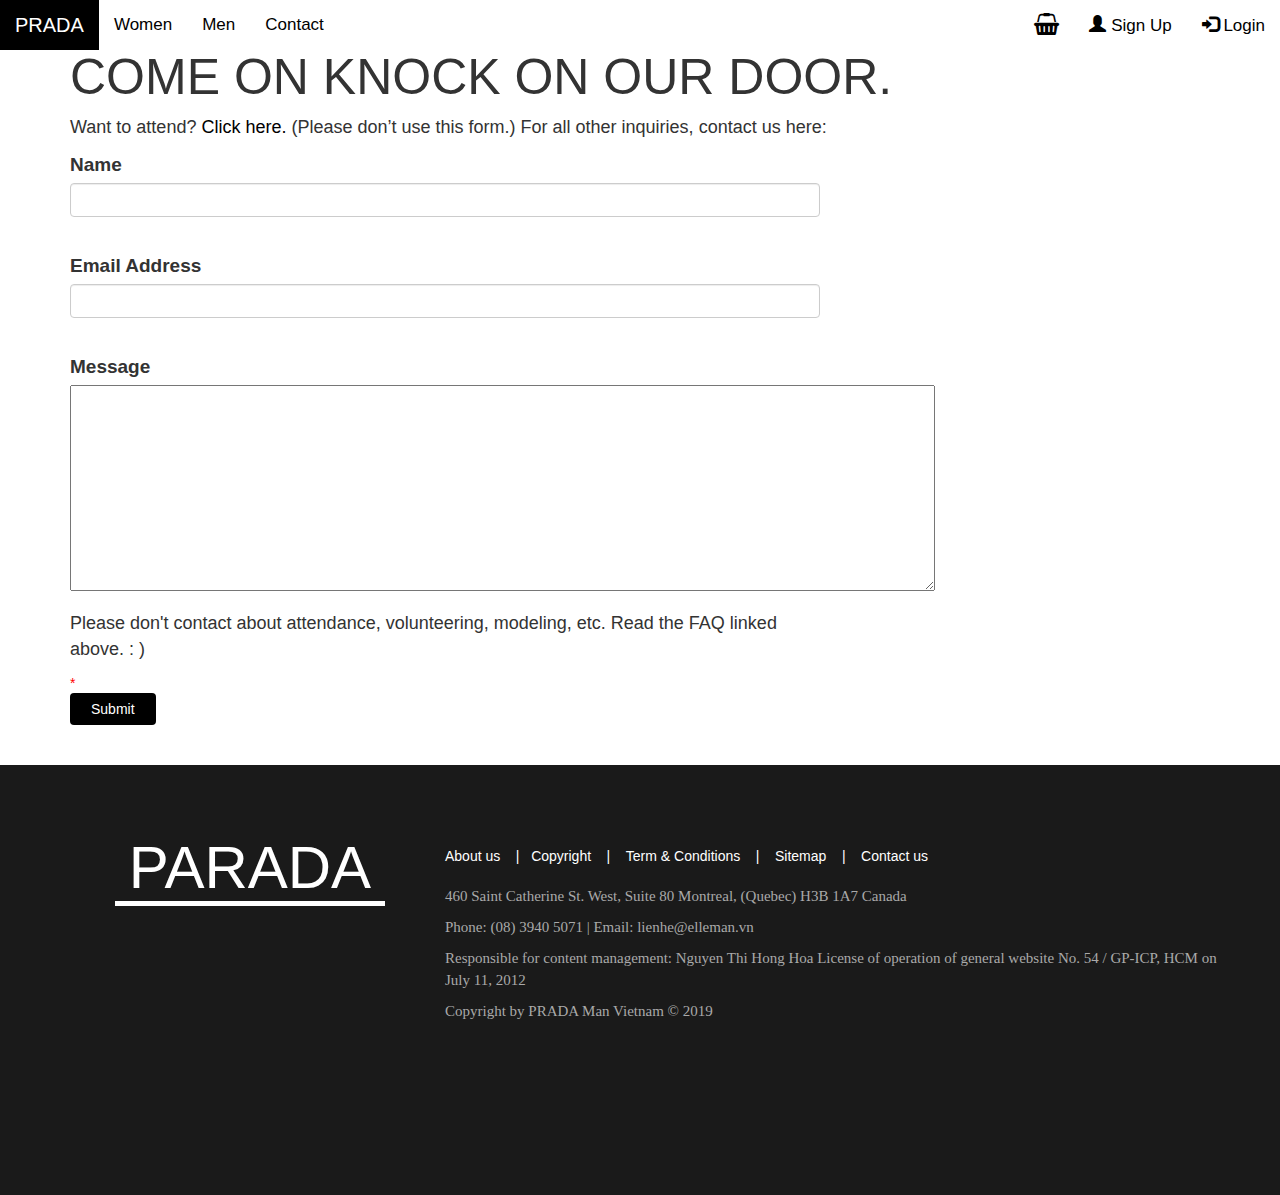
<file: HTML/contact.html>
﻿<!DOCTYPE html>
<html lang="en" xmlns="http://www.w3.org/1999/xhtml">
<head>
    <meta charset="utf-8" />
    <title>Contact</title>
    <meta name="viewport" content="width=device-width, initial-scale=1.0">
    <link rel='stylesheet' href='https://use.fontawesome.com/releases/v5.7.0/css/all.css' integrity='sha384-lZN37f5QGtY3VHgisS14W3ExzMWZxybE1SJSEsQp9S+oqd12jhcu+A56Ebc1zFSJ' crossorigin='anonymous'>
    <link rel="stylesheet" href="https://cdnjs.cloudflare.com/ajax/libs/font-awesome/4.7.0/css/font-awesome.min.css">
    <link rel="stylesheet" href="../CSS/bootstrap.css">
    <script src="../JS/jquery.min.js"></script>
    <script src="../JS/bootstrap.min.js"></script>
    <style>
          body{
            width: 100%;
            height: auto;
        }
        #mau{
            font-size: 17px;
            color:black;
        }
        #mau:hover{
            color: white;
            background-color: black;
        }
        #icon3{
            font-size: 22px;
            color: rgb(0, 0, 0);
            margin-top: 13px;
            margin-right: 15px;
        }
        #icon3:hover{
            color: red;
        }
        p{
            font-size: 18px;
        }
        a{
            color: black;
        }
        a:hover{
            color: black;
            text-decoration-color: black;
        }
        label{
            font-size: 19px;
        }
        footer{
            width: 100%;
            background-color: #1a1a1a;
            height: 430px;
            margin-top: 40px;
        }
        .ftrai{
            height: 200px;
            margin-top: 70px;
            text-align: center;
        }
        .ftrai h2{
            color: white;
            font-size: 60px;
            margin: 0 45px;
            border-bottom: 5px solid white;
    
            }
        .ftrai h2:hover{
        color: lightgray;
        }
        .fphai{
             margin-top: 80px;
        }
        #p1:hover{
             color: #737373;
        }
        #ab{
            font-family: Calibri;
            font-size: 15px;
            color:darkgray
        }
        #btn1{
            padding: 5px 20px;
            background-color: black;
            color: white;
        }
    </style>
    <script language="javascript">
        function KiemTraDN() {
            var tendangnhap = document.getElementById("txtTenDN").value;
            var regular = /^[a-zA-Z][a-zA-Z0-9]{5,11}$/;
            if (tendangnhap.length < 6) {
                document.getElementById("LoiDN").innerHTML = "Username 6 - 12 characters starting with the letter character";
            }
            if (regular.test(tendangnhap) == true) {
                document.getElementById("LoiDN").innerHTML = "";
                return true;
            }
            else {
                document.getElementById("LoiDN").innerHTML = "Invalid username";
                return false;
            }


        }
        function KTMK() {
            var mk = document.getElementById("txtpsw").value;
            var v = /^[a-zA-Z0-9]{8,20}$/;

            if (v.test(mk) == true) {
                document.getElementById("Loimk").innerHTML = "";
                return true;
            }
            else {
                document.getElementById("Loimk").innerHTML = "Enter 8 to 20 alphanumeric characters";
                return false;
            }
        }
        function KTMK1() {
            var mk = document.getElementById("txtpsw").value;
            var mk1 = document.getElementById("txtpsw2").value;
            if (mk == mk1) {
                document.getElementById("Loimk1").innerHTML = "";
                return true;
            }
            else {
                document.getElementById("Loimk1").innerHTML = "Incorrect";
                return false;
            }
        }
        function KTHoTen() {
            var mk = document.getElementById("txtHoTen").value;
            var re = /([A-Z][a-z])+(\s[A-Z][a-z]+)*/;
            if (re.test(mk)) {
                document.getElementById("Loiten").innerHTML = "";
                return true;
            }
            else {
                document.getElementById("Loiten").innerHTML = "Invalid name";
                return false;
            }
        }
        function KTSDT() {
            var sdt = document.getElementById("txtSDT").value;
            var reg = /[0-9]{9,15}/;
            if (reg.test(sdt)) {
                document.getElementById("Loisdt").innerHTML = "";
                return true;
            }
            else {
                document.getElementById("Loisdt").innerHTML = "Phone numbers 9 to 15 digits";
                return false;
            }
        }
        function KTNS() {
            var ns = new Date(document.getElementById("txtNgaySinh").value);
            var hientai = new Date();
            var d = hientai.getDate();
            var m = hientai.getMonth();
            var y = hientai.getFullYear();
            var ymd = y + "-" + (m + 1) + "-" + d;
            if (ns.length <= 0) {
                document.getElementById("Loins").innerHTML = "Please enter your date of birth!";
                return false;
            }
            if ((ns - hientai) >= 0) {
                document.getElementById("Loins").innerHTML = "The date of birth must be before the current date";
                return false
            }
            else {
                document.getElementById("Loins").innerHTML = "";
                return true;
            }


        }
        function KTDC() {
            var dc = document.getElementById("txtDiaChi").value;
            var reg = /^[a-zA-Z0-9]+((,|-)[a-zA-Z0-9])+$/;
            if (dc.length <= 0) {
                document.getElementById("Loidc").innerHTML = "Please enter your address!"
                return false;
            }
            else {
                if (reg.test(dc)) {
                    document.getElementById("Loidc").innerHTML = "";
                    return true;
                }
                else {
                    document.getElementById("Loidc").innerHTML = "Incorrect entry";
                    return false;

                }
            }
        }
        function DangKy() {
            if ((KTHoTen() == true) && (KiemTraDN() == true) && (KTMK() == true) && (KTMK1() == true) && (KTSDT() == true)&&(KTDC()==true)&&(KTNS()==true)) {
                alert("Success");
                $("#btnLogIn").show();
                return true;
            }
            else {
                alert("Invalid account information!");
                return false;
            }
        }
        function KTTenDN() {
            var ten = document.getElementById("txtUserName").value;
            var regular = /^[a-zA-Z0-9]+$/;
            if (regular.test(ten)) {
                document.getElementById("Loidn").innerHTML = "";
                return true;
            }
            else {
                document.getElementById("Loidn").innerHTML = "Invalid username";
                return false;
            }
        }
        function KTPW() {
            var mk = document.getElementById("txtPass").value;
            var v = /^[a-zA-Z0-9]{8,20}$/;
            if (v.test(mk)) {
                document.getElementById("Loidn").innerHTML = "";
                return true;
            }
            else {
                document.getElementById("Loidn").innerHTML = "Enter 8 to 20 alphanumeric characters";
                return false;
            }
        }
        function DangNhap() {
            if (KTTenDN() == true && KTPW() == true) {
                return true;
            }
            else {
                document.getElementById("Loidn").innerHTML = "Username or password is incorrect";
                return false;
            }
        }
        $(document).ready(function () {
            $("#btnLogIn").hide();



        });
    </script>
    </head>
    <body>
        <div class="modal fade" id="myModal" role="dialog">
            <div class="modal-dialog">

                <!-- Modal content-->
                <div class="modal-content">
                    <div class="modal-header">
                        <button type="button" class="close" data-dismiss="modal">&times;</button>
                        <h2 class="modal-title" style="color:#333;text-align:center;">Registration</h2>
                    </div>
                    <div class="modal-body">
                        <form class="form">
                            <div class="form-group">
                                <p>UserName</p>
                                <input type="text" id="txtTenDN" required class="form-control" onchange="KiemTraDN();" style="background:none;" /><span id="LoiDN" style="color:red">*</span>
                            </div>
                            <div class="form-group">
                                <p>Password</p>
                                <input type="password" id="txtpsw" required class="form-control" onchange="KTMK();" style="background:none;" /><span id="Loimk" style="color:red">*</span>
                            </div>
                            <div class="form-group">
                                <p>Repeat password</p>
                                <input type="password" id="txtpsw2" required class="form-control" onchange="KTMK1();" style="background:none;" /><span id="Loimk1" style="color:red">*</span>
                            </div>
                            <div class="form-group">
                                <p>FullName</p>
                                <input type="text" id="txtHoTen" required class="form-control" onchange="KTHoTen();" style="background:none;" /><span id="Loiten" style="color:red">*</span>
                            </div>
                            <div class="form-group">
                                <p>Birthdate</p>
                                <input type="date" id="txtNgaySinh" onblur="KTNS();" required class="form-control" style="background:none;" /><span id="Loins" style="color:red">*</span>
                            </div>
                            <div class="form-group">
                                <p>Sex</p>
                                <input type="radio" name="rad1" value="nam" checked="checked" />Male
                                <input type="radio" name="rad1" value="nu" />Female<br />
                            </div>
                            <div class="form-group">
                                <p>Phone number</p>
                                <input type="text" id="txtSDT" required class="form-control" style="background:none;" /><span id="Loisdt" style="color:red">*</span>
                            </div>
                            <div class="form-group">
                                <p>Address</p>
                                <input type="text" id="txtDiaChi" required class="form-control" onblur="KTDC();" style="background:none;" /><span id="Loidc" style="color:red">*</span>
                                <br /><br />
                                <button type="button" class="btn btn-info btn-lg" onclick="DangKy();">SignUp</button>
                                <button type="button" class="btn btn-info btn-lg" id="btnLogIn" data-toggle="modal" data-target="#LogIn">LogIn Now</button>
                            </div>


                        </form>
                    </div>
                    <div class="modal-footer">

                        <button type="button" class="btn btn-default" data-dismiss="modal">Close</button>
                    </div>
                </div>

            </div>
        </div>
        <div class="modal fade" id="LogIn" role="dialog">
            <div class="modal-dialog">
                <div class="modal-content">
                    <div class="modal-header">
                        <button type="button" class="close" data-dismiss="modal">&times;</button>
                        <h2 class="modal-title" style="color:#333;text-align:center;">Log In</h2>
                    </div>
                    <div class="modal-body">
                        <form class="form">
                            <div class="form-group">
                                <p>UserName</p>
                                <input type="text" id="txtUserName" required class="form-control" onblur="KTTenDN();" /><span></span>
                            </div>
                            <div class="form-group">
                                <p>Password</p>
                                <input type="password" id="txtPass" required class="form-control" onblur="KTPW();" /><span id="Loidn" style="color:red"></span>
                            </div><br />
                            <h3 style="text-align:center;"><a href="#">Forgot password?</a></h3>
                            <button type="button" class="btn btn-info btn-lg" onclick="DangNhap();" style="width:100%;">Sign In</button>
                        </form>
                    </div>
                </div>
            </div>
        </div>
            <div class="container-fluid">
                    <nav class="navbar navbar-fixed-top" style="background-color:white;">
                            <div class="container-fluid">
                              <div class="navbar-header">
                                <a class="navbar-brand" href="../index.html" id="mau" style="font-size: 20px;">PRADA</a>
                              </div>
                              <ul class="nav navbar-nav">
                                <li><a href="women.html" id="mau">Women</a></li>
                                <li><a href="men.html"id="mau">Men</a></li>
                                <li><a href="contact.html"id="mau">Contact</a></li>
                              </ul>
                              <ul class="nav navbar-nav navbar-right">
                                    <li><i class="fa fa-shopping-basket" id="icon3"></i></li>
                                  <li><a href="#" id="mau" data-toggle="modal" data-target="#myModal"><i class="glyphicon glyphicon-user"></i> Sign Up</a></li>
                                <li><a href="#" id="mau" data-toggle="modal" data-target="#LogIn" ><i class="glyphicon glyphicon-log-in"></i> Login</a></li>
                              </ul>
                            </div>
                    </nav>
            </div>
            <div class="container">
                <div class="row">
                    <div class="col-md-12" style="margin-top: 30px;">
                        <h1 style="font-size: 50px;">COME ON KNOCK ON OUR DOOR.</h1>
                        <p>Want to attend? <a href="#">Click here.</a> (Please don’t use this form.) For all other inquiries, contact us here:</p>
                    </div>
                </div>
                <div class="row">
                    <div class="col-md-8">
                        <form class="form-group">
                            <label for="name">Name</label>
                            <input type="text" name="t1" id="txtName" class="form-control" onchange="KiemTraName();"><span id="er1">&nbsp;</span>
                        </form>
                        <form class="form-group">
                                <label for="email">Email Address</label>
                                <input type="text" name="t2" id="txtEmail" class="form-control" onchange="KiemTraEmail();"><span id="er2">&nbsp;</span>
                        </form>
                        <label>Message</label>
                        <form class="form-group">
                            <textarea name="t3" id="txtMess" cols="104" rows="10"></textarea>
                        </form>
                        <p>Please don't contact about attendance, volunteering, modeling, etc. Read the FAQ linked above. : )</p>
                        <span style="color: red; padding-top: 0">*</span><br>
                        <button class="btn" id="btn1">Submit</button>
                    </div>
                </div>
            </div>
            <footer class="container-fluid">
                    <div class="container">
                            <div class="row">
                                    <div class="col-md-4 ftrai">
                                        <h2>PARADA</h2>
                                
                                    </div>
                                    <div class="col-md-8 fphai"></div>
                                    <li style="list-style-type: none; color: white;"><span id="p1">About us</span>&nbsp;&nbsp;&nbsp;&nbsp;&#124;&nbsp;&nbsp;&nbsp;<span id="p1">Copyright</span>&nbsp;&nbsp;&nbsp;&nbsp;&#124;&nbsp;&nbsp;&nbsp;&nbsp;<span id="p1">Term & Conditions</span>&nbsp;&nbsp;&nbsp;&nbsp;&#124;&nbsp;&nbsp;&nbsp;&nbsp;<span id="p1">Sitemap</span>&nbsp;&nbsp;&nbsp;&nbsp;&#124;&nbsp;&nbsp;&nbsp;&nbsp;<span id="p1">Contact us</span></li><br>
                                    <p id="ab">460 Saint Catherine St. West, Suite 80 Montreal, (Quebec) H3B 1A7 Canada</p>
                                    <p id="ab">Phone: (08) 3940 5071 | Email: lienhe@elleman.vn</p>
                                    <p id="ab">Responsible for content management: Nguyen Thi Hong Hoa License of operation of general website No. 54 / GP-ICP, HCM on July 11, 2012</p>
                                    <p id="ab"> Copyright by PRADA Man Vietnam © 2019</p>
                                </div>
                    </div>
                </footer>    
    </body>
</html>
</file>
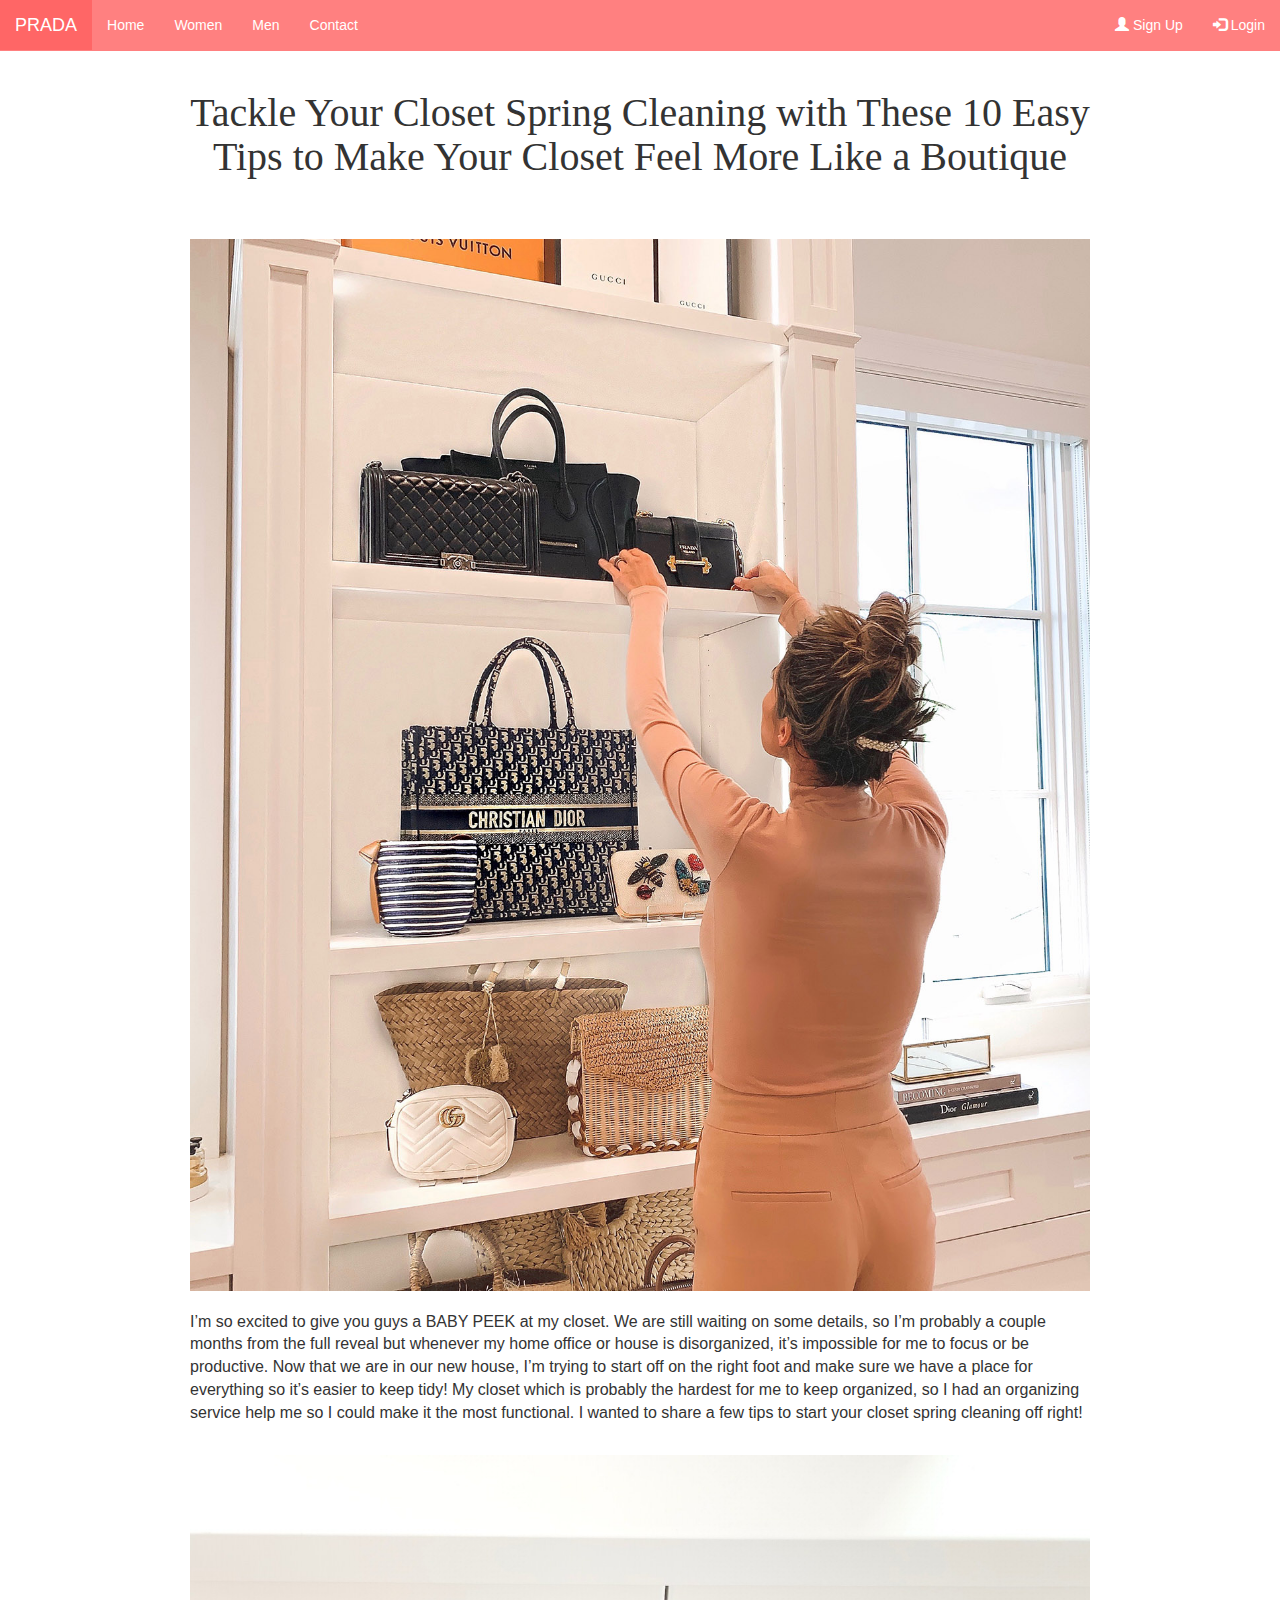
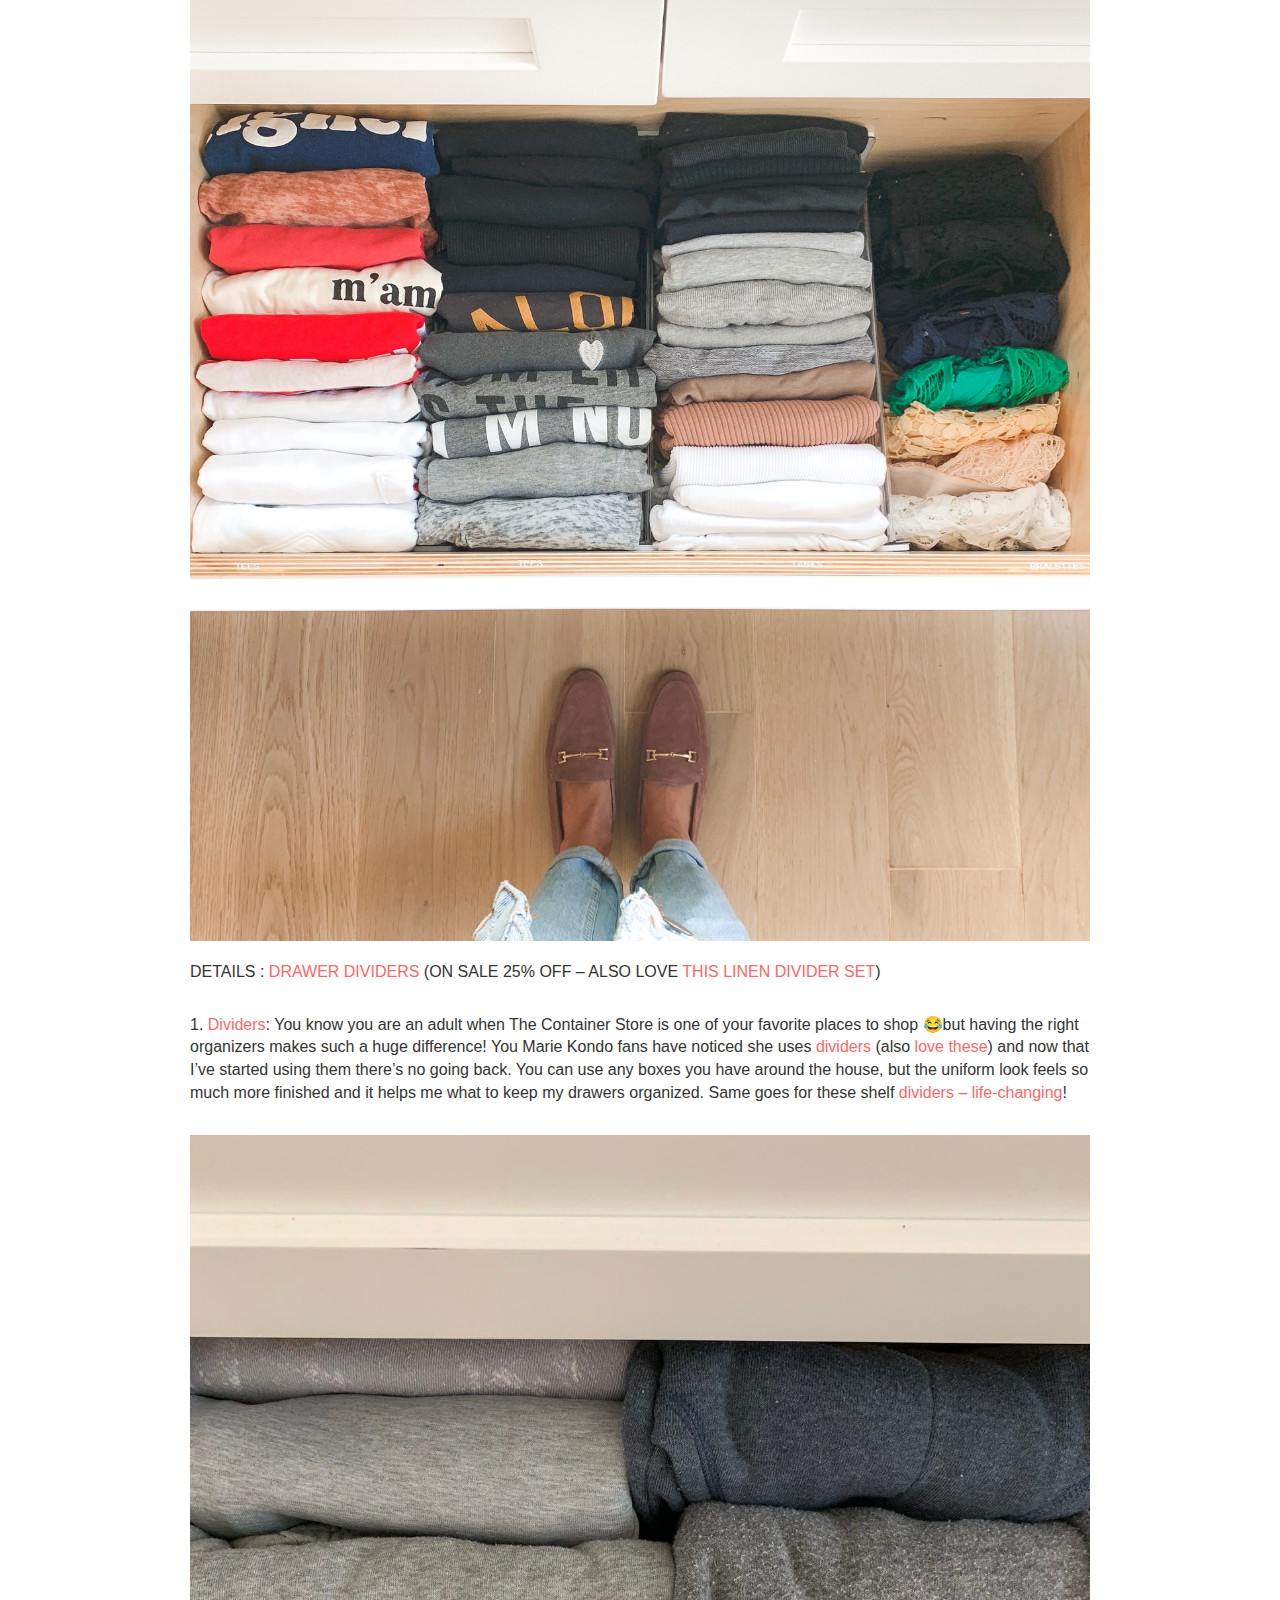
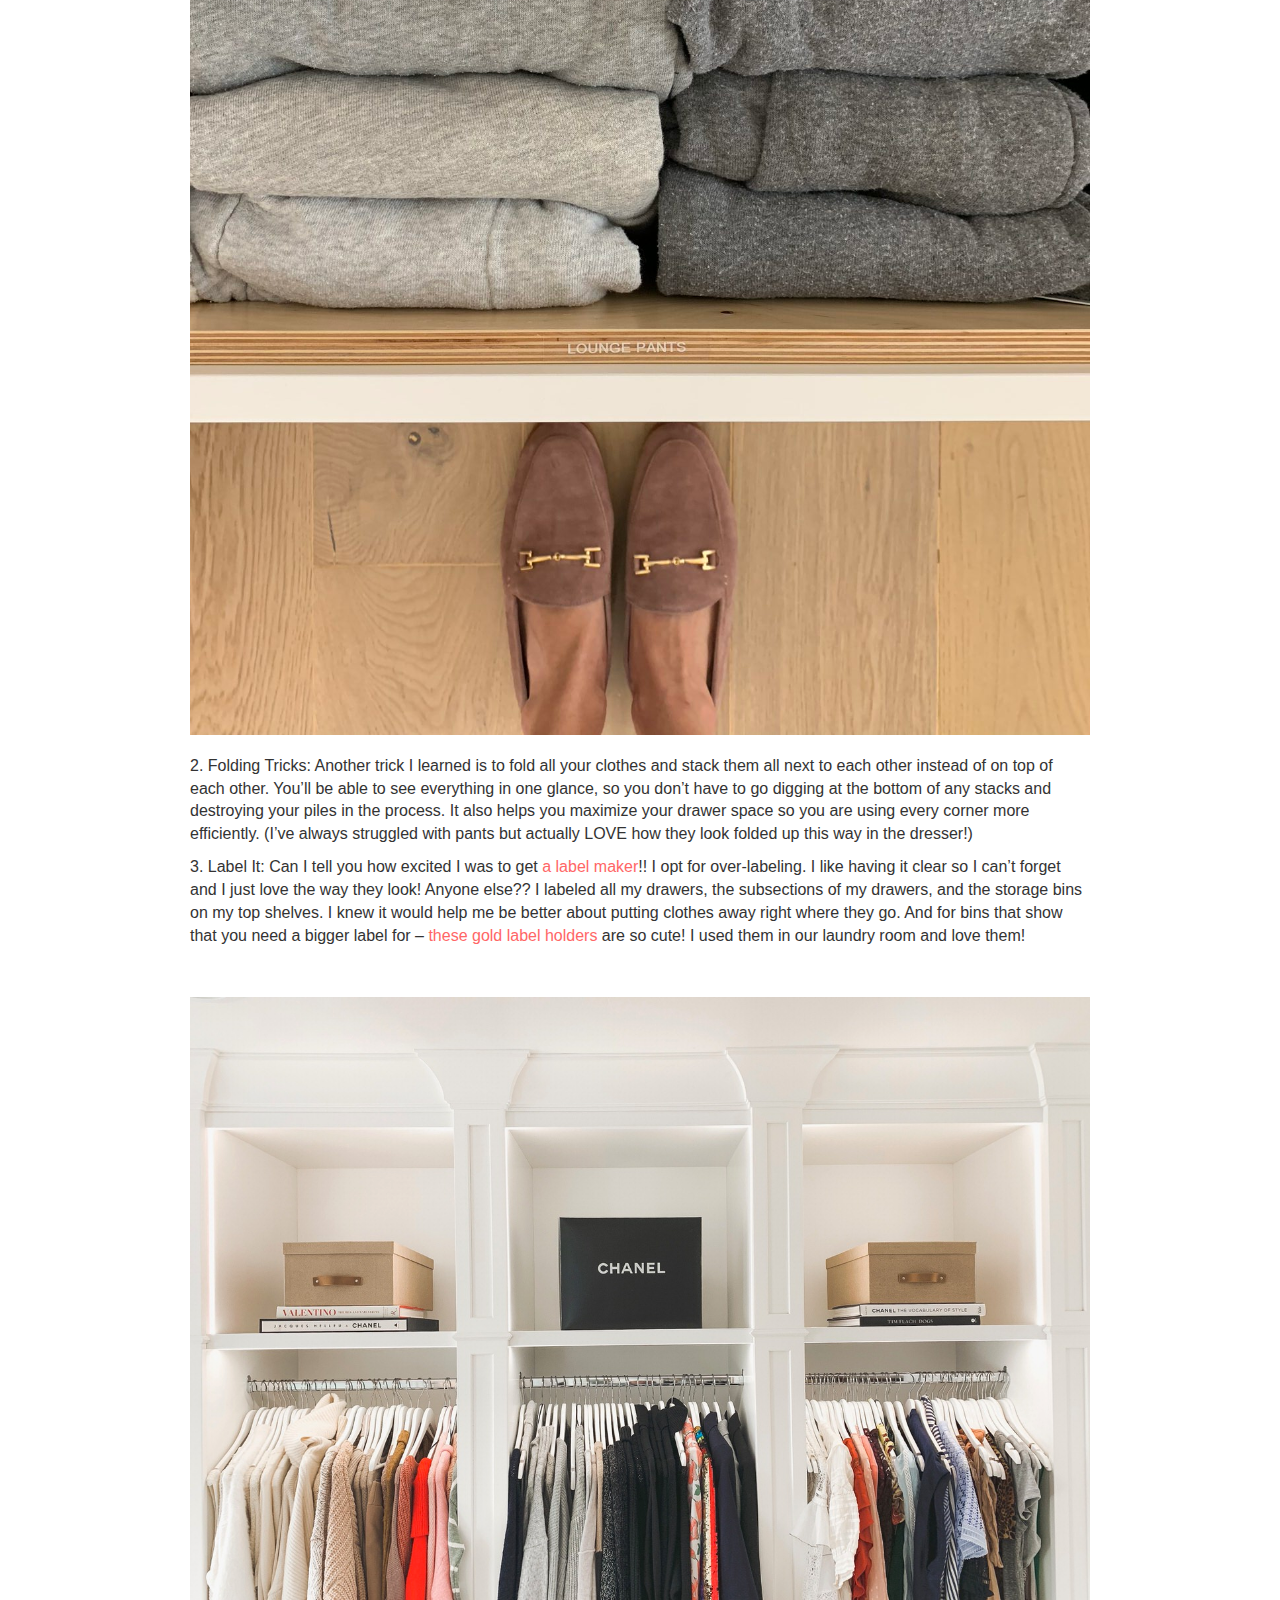
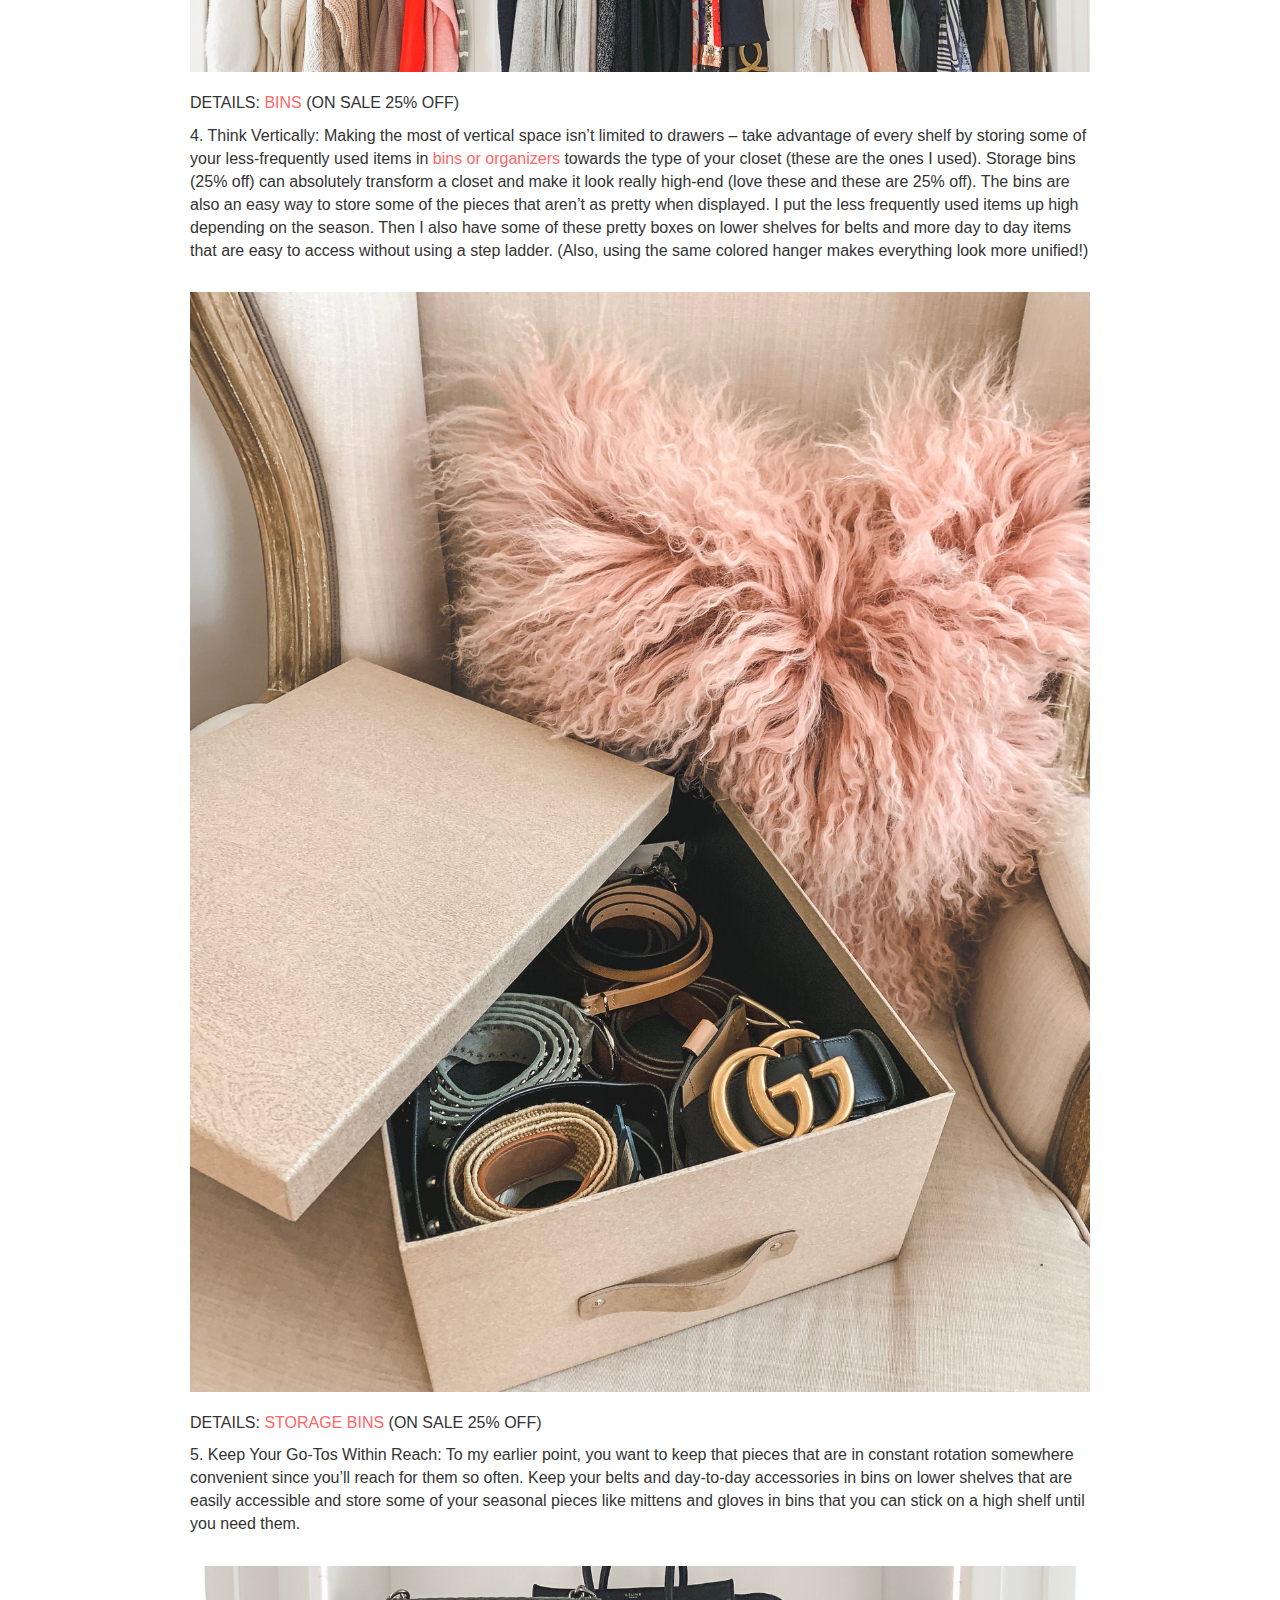
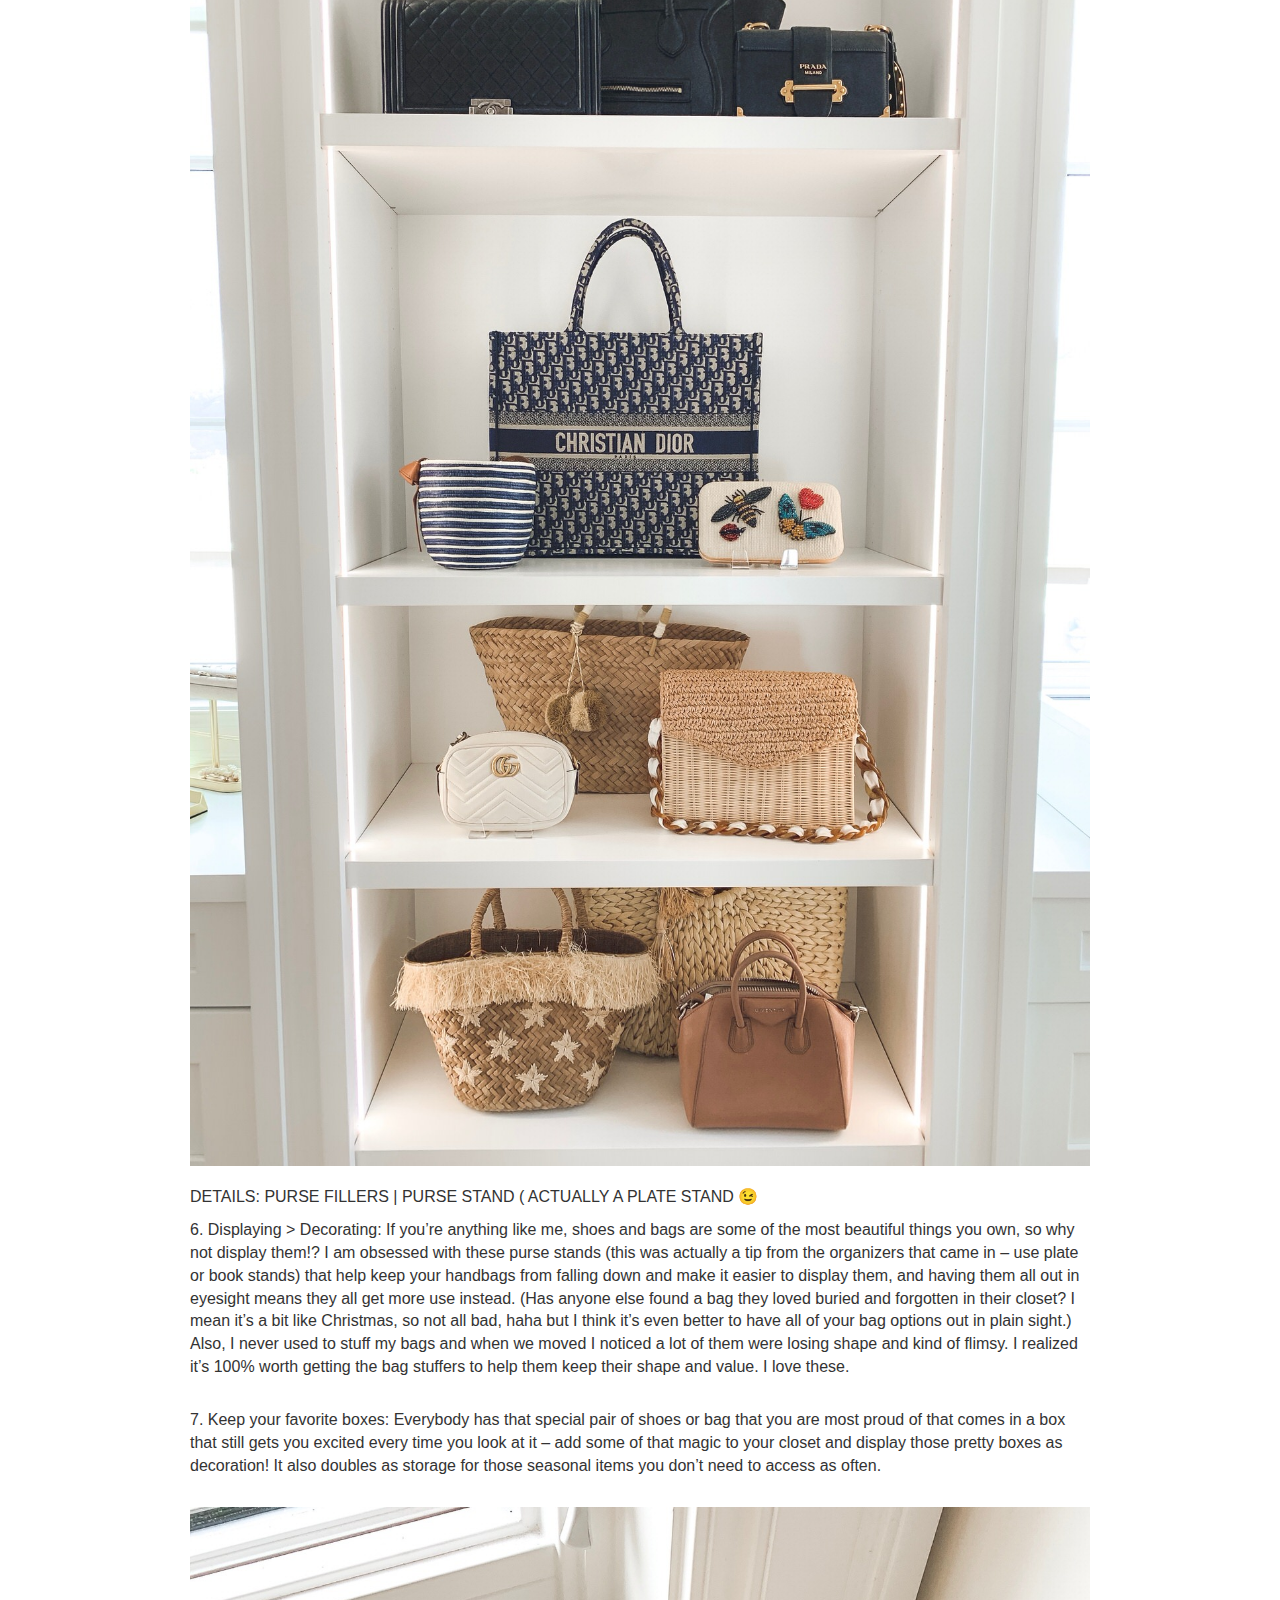
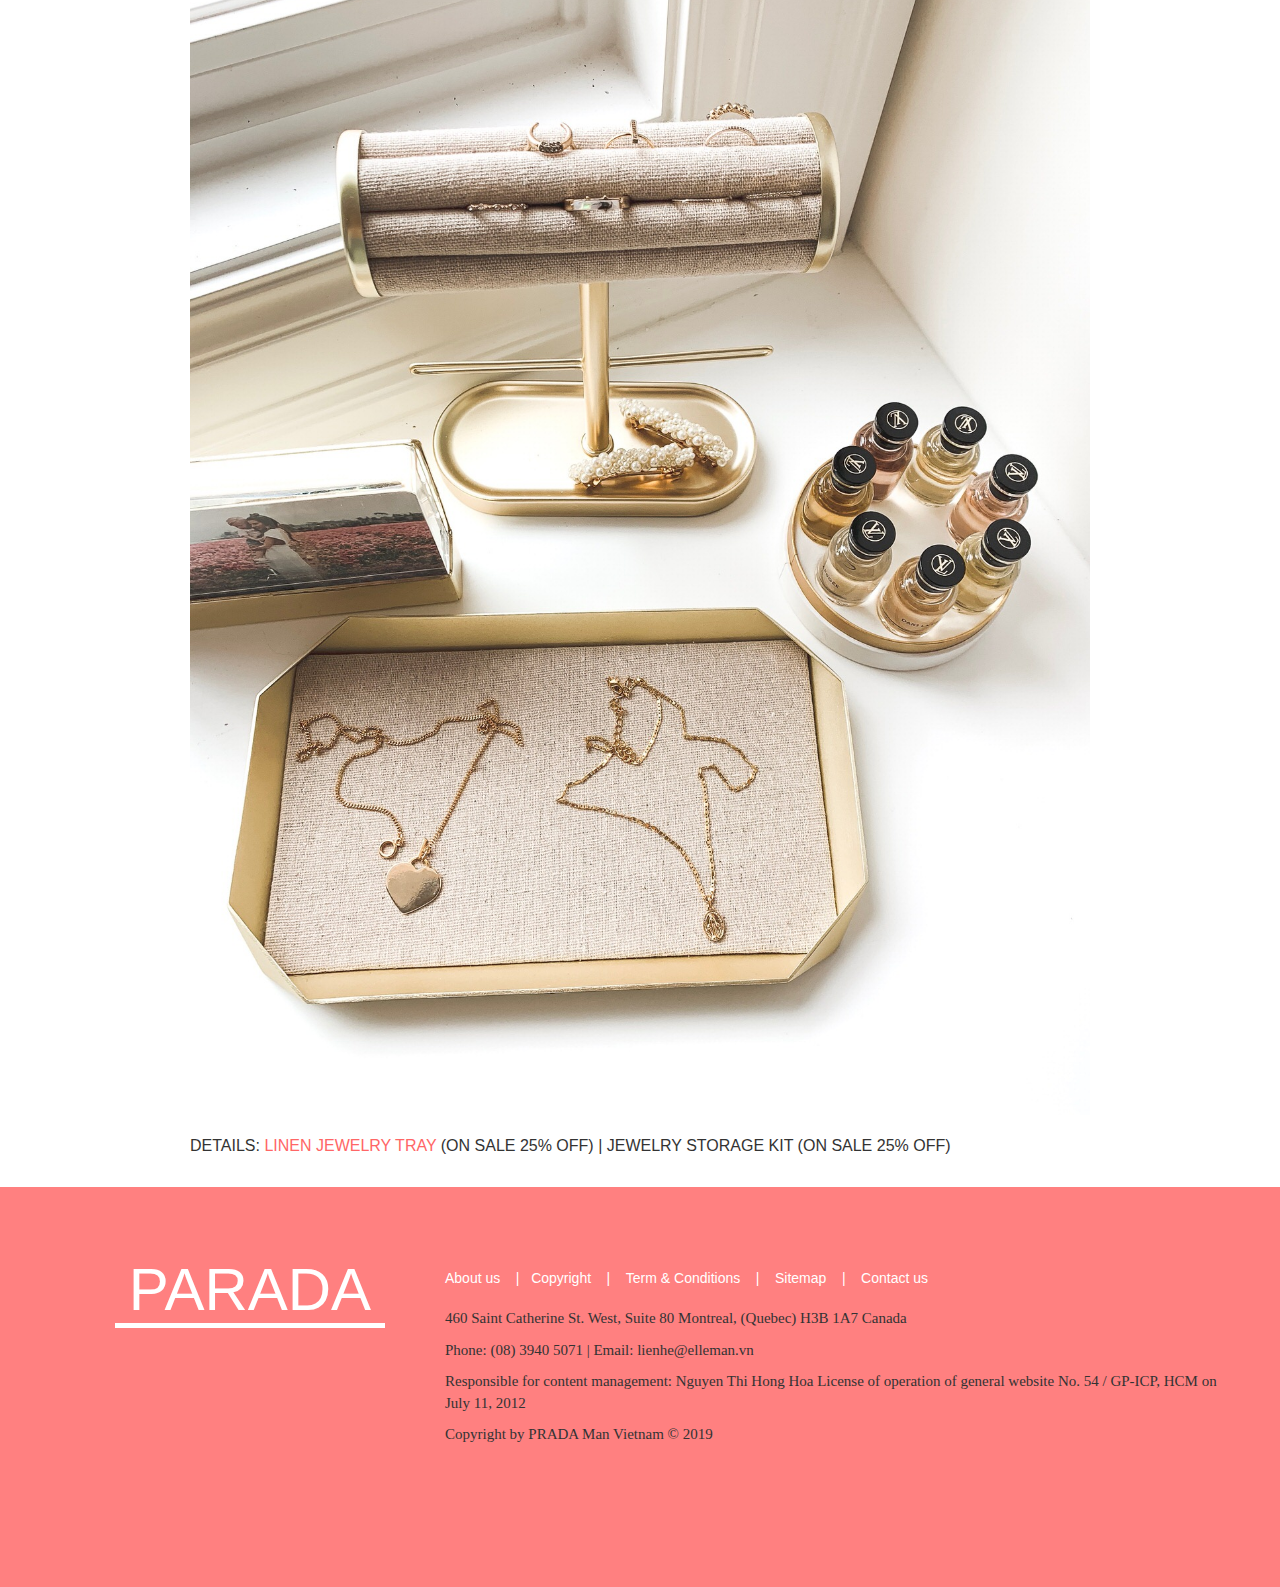
<file: HTML/t1.html>
<!DOCTYPE html>
<html>
    <head>
        <title>Women1</title>
        <link rel="stylesheet" href="https://maxcdn.bootstrapcdn.com/bootstrap/3.4.0/css/bootstrap.min.css">
        <script src="https://ajax.googleapis.com/ajax/libs/jquery/3.3.1/jquery.min.js"></script>
        <script src="https://maxcdn.bootstrapcdn.com/bootstrap/3.4.0/js/bootstrap.min.js"></script>
        <meta name="viewport" content="width=device-width, initial-scale=1.0">
        <style>
            body{
                width: 100%;
                height: auto;
            }
            #mau{
                color: white;
            }
            #mau:hover{
                background-color:#ff6666;
            }
            .main{
                width: 72%;
                margin: auto;
            }
            #h{
                font-size: 40px;
                text-align: center;
                font-family:Georgia, 'Times New Roman', Times, serif;
                padding: 30px 0;
            }
            #h:hover{
                color: #ff8080;
            }
            #img{
                width: 100%;
                margin: 20px 0;
            }
            p{
                font-family: -apple-system, BlinkMacSystemFont, 'Segoe UI', Roboto, Oxygen, Ubuntu, Cantarell, 'Open Sans', 'Helvetica Neue', sans-serif;
                font-size: 16px;
            }
            #sp{
                color: #ff6666;
            }
            #sp:hover{
                color: black;
            }
            footer{
                background-color: #ff8080;
                height: 400px;
                margin-top: 20px;
            }
            .ftrai{
                height: 200px;
                margin-top: 70px;
                text-align: center;
            }
            .ftrai h2{
                color: white;
                font-size: 60px;
                margin: 0 45px;
                border-bottom: 5px solid white;
                
            }
            .ftrai h2:hover{
                color: black;
            }
            .fphai{
                margin-top: 80px;
            }
            #p1:hover{
                color: #ffb3b3;
            }
            #ab{
                font-family: Calibri;
                font-size: 15px;
            }
        </style>
        <script language="javascript">
            function KiemTraDN() {
                var tendangnhap = document.getElementById("txtTenDN").value;
                var regular = /^[a-zA-Z][a-zA-Z0-9]{5,11}$/;
                if (tendangnhap.length < 6) {
                    document.getElementById("LoiDN").innerHTML = "Username 6 - 12 characters starting with the letter character";
                }
                if (regular.test(tendangnhap) == true) {
                    document.getElementById("LoiDN").innerHTML = "";
                    return true;
                }
                else {
                    document.getElementById("LoiDN").innerHTML = "Invalid username";
                    return false;
                }


            }
        function KTMK() {
            var mk = document.getElementById("txtpsw").value;
            var v = /^[a-zA-Z0-9]{8,20}$/;

            if (v.test(mk) == true) {
                document.getElementById("Loimk").innerHTML = "";
                return true;
            }
            else {
                document.getElementById("Loimk").innerHTML = "Enter 8 to 20 alphanumeric characters";
                return false;
            }
        }
        function KTMK1() {
            var mk = document.getElementById("txtpsw").value;
            var mk1 = document.getElementById("txtpsw2").value;
            if (mk == mk1) {
                document.getElementById("Loimk1").innerHTML = "";
                return true;
            }
            else {
                document.getElementById("Loimk1").innerHTML = "Incorrect";
                return false;
            }
        }
        function KTHoTen() {
            var mk = document.getElementById("txtHoTen").value;
            var re = /([A-Z][a-z])+(\s[A-Z][a-z]+)*/;
            if (re.test(mk)) {
                document.getElementById("Loiten").innerHTML = "";
                return true;
            }
            else {
                document.getElementById("Loiten").innerHTML = "Invalid name";
                return false;
            }
        }
        function KTSDT() {
            var sdt = document.getElementById("txtSDT").value;
            var reg = /[0-9]{9,15}/;
            if (reg.test(sdt)) {
                document.getElementById("Loisdt").innerHTML = "";
                return true;
            }
            else {
                document.getElementById("Loisdt").innerHTML = "Phone numbers 9 to 15 digits";
                return false;
            }
        }
        function KTNS() {
            var ns = new Date(document.getElementById("txtNgaySinh").value);
            var hientai = new Date();
            var d = hientai.getDate();
            var m = hientai.getMonth();
            var y = hientai.getFullYear();
            var ymd = y + "-" + (m + 1) + "-" + d;
            if (ns.length <= 0) {
                document.getElementById("Loins").innerHTML = "Please enter your date of birth!";
                return false;
            }
            if ((ns - hientai) >= 0) {
                document.getElementById("Loins").innerHTML = "The date of birth must be before the current date";
                return false
            }
            else {
                document.getElementById("Loins").innerHTML = "";
                return true;
            }


        }
        function KTDC() {
            var dc = document.getElementById("txtDiaChi").value;
            var reg = /^[a-zA-Z0-9]+((,|-)[a-zA-Z0-9])+$/;
            if (dc.length <= 0) {
                document.getElementById("Loidc").innerHTML = "Please enter your address!"
                return false;
            }
            else {
                if (reg.test(dc)) {
                    document.getElementById("Loidc").innerHTML = "";
                    return true;
                }
                else {
                    document.getElementById("Loidc").innerHTML = "Incorrect entry";
                    return false;

                }
            }
        }
        function DangKy() {
            if ((KTHoTen() == true) && (KiemTraDN() == true) && (KTMK() == true) && (KTMK1() == true) && (KTSDT() == true)&&(KTDC()==true)&&(KTNS()==true)) {
                alert("Success");
                $("#btnLogIn").show();
                return true;
            }
            else {
                alert("Invalid account information!");
                return false;
            }
        }
        function KTTenDN() {
            var ten = document.getElementById("txtUserName").value;
            var regular = /^[a-zA-Z0-9]+$/;
            if (regular.test(ten)) {
                document.getElementById("Loidn").innerHTML = "";
                return true;
            }
            else {
                document.getElementById("Loidn").innerHTML = "Invalid username";
                return false;
            }
        }
        function KTPW() {
            var mk = document.getElementById("txtPass").value;
            var v = /^[a-zA-Z0-9]{8,20}$/;
            if (v.test(mk)) {
                document.getElementById("Loidn").innerHTML = "";
                return true;
            }
            else {
                document.getElementById("Loidn").innerHTML = "Enter 8 to 20 alphanumeric characters";
                return false;
            }
        }
        function DangNhap() {
            if (KTTenDN() == true && KTPW() == true) {
                return true;
            }
            else {
                document.getElementById("Loidn").innerHTML = "Username or password is incorrect";
                return false;
            }
        }
        $(document).ready(function () {
            $("#btnLogIn").hide();



        });
        </script>
        

    </head>
    <body>
        <div class="modal fade" id="myModal" role="dialog">
            <div class="modal-dialog">

                <!-- Modal content-->
                <div class="modal-content">
                    <div class="modal-header">
                        <button type="button" class="close" data-dismiss="modal">&times;</button>
                        <h2 class="modal-title" style="color:#333;text-align:center;">Registration</h2>
                    </div>
                    <div class="modal-body">
                        <form class="form">
                            <div class="form-group">
                                <p>UserName</p>
                                <input type="text" id="txtTenDN" required class="form-control" onchange="KiemTraDN();" style="background:none;" /><span id="LoiDN" style="color:red">*</span>
                            </div>
                            <div class="form-group">
                                <p>Password</p>
                                <input type="password" id="txtpsw" required class="form-control" onchange="KTMK();" style="background:none;" /><span id="Loimk" style="color:red">*</span>
                            </div>
                            <div class="form-group">
                                <p>Repeat password</p>
                                <input type="password" id="txtpsw2" required class="form-control" onchange="KTMK1();" style="background:none;" /><span id="Loimk1" style="color:red">*</span>
                            </div>
                            <div class="form-group">
                                <p>FullName</p>
                                <input type="text" id="txtHoTen" required class="form-control" onchange="KTHoTen();" style="background:none;" /><span id="Loiten" style="color:red">*</span>
                            </div>
                            <div class="form-group">
                                <p>Birthdate</p>
                                <input type="date" id="txtNgaySinh" onblur="KTNS();" required class="form-control" style="background:none;" /><span id="Loins" style="color:red">*</span>
                            </div>
                            <div class="form-group">
                                <p>Sex</p>
                                <input type="radio" name="rad1" value="nam" checked="checked" />Male
                                <input type="radio" name="rad1" value="nu" />Female<br />
                            </div>
                            <div class="form-group">
                                <p>Phone number</p>
                                <input type="text" id="txtSDT" required class="form-control" style="background:none;" /><span id="Loisdt" style="color:red">*</span>
                            </div>
                            <div class="form-group">
                                <p>Address</p>
                                <input type="text" id="txtDiaChi" required class="form-control" onblur="KTDC();" style="background:none;" /><span id="Loidc" style="color:red">*</span>
                                <br /><br />
                                <button type="button" class="btn btn-info btn-lg" onclick="DangKy();">SignUp</button>
                                <button type="button" class="btn btn-info btn-lg" id="btnLogIn" data-toggle="modal" data-target="#LogIn">LogIn Now</button>
                            </div>


                        </form>
                    </div>
                    <div class="modal-footer">

                        <button type="button" class="btn btn-default" data-dismiss="modal">Close</button>
                    </div>
                </div>

            </div>
        </div>
        <div class="modal fade" id="LogIn" role="dialog">
            <div class="modal-dialog">
                <div class="modal-content">
                    <div class="modal-header">
                        <button type="button" class="close" data-dismiss="modal">&times;</button>
                        <h2 class="modal-title" style="color:#333;text-align:center;">Log In</h2>
                    </div>
                    <div class="modal-body">
                        <form class="form">
                            <div class="form-group">
                                <p>UserName</p>
                                <input type="text" id="txtUserName" required class="form-control" onblur="KTTenDN();" /><span></span>
                            </div>
                            <div class="form-group">
                                <p>Password</p>
                                <input type="password" id="txtPass" required class="form-control" onblur="KTPW();" /><span id="Loidn" style="color:red"></span>
                            </div><br />
                            <h3 style="text-align:center;"><a href="#">Forgot password?</a></h3>
                            <button type="button" class="btn btn-info btn-lg" onclick="DangNhap();" style="width:100%;">Sign In</button>
                        </form>
                    </div>
                </div>
            </div>
        </div>
        
        <div class="container-fluid">
            <div class="row">
                <div class="col-md-12">
                        <nav class="navbar navbar-fixed-top" style="background-color:#ff8080">
                                <div class="container-fluid">
                                    <div class="navbar-header">
                                        <a class="navbar-brand" href="../index.html" id="mau">PRADA</a>
                                    </div>
                                        <ul class="nav navbar-nav">
                                            <li class="active"><a href="../index.html" id="mau">Home</a></li>
                                            <li><a href="women.html" id="mau">Women</a></li>
                                            <li><a href="men.html"id="mau">Men</a></li>
                                            <li><a href="contact.html"id="mau">Contact</a></li>
                                        </ul>
                                        <ul class="nav navbar-nav navbar-right">
                                            <li><a href="#" id="mau" data-toggle="modal" data-target="#myModal"><span class="glyphicon glyphicon-user"></span> Sign Up</a></li>
                                            <li><a href="#" id="mau" data-toggle="modal" data-target="#LogIn" ><span class="glyphicon glyphicon-log-in"></span> Login</a></li>
                                        </ul>
                                    </div>
                        </nav>
                </div>
            </div>
        <div class="main">
            <div class="row" style="margin-top: 40px;">
                <div class="col-md-12">
                    <h1 id="h">Tackle Your Closet Spring Cleaning with These 10 Easy Tips to Make Your Closet Feel More Like a Boutique</h1>
                    <img src="../Images/women1/w1.jpg" alt="" id="img">
                    <p>I’m so excited to give you guys a BABY PEEK at my closet. We are still waiting on some details, so I’m probably a couple months from the full reveal but whenever my home office or house is disorganized, it’s impossible for me to focus or be productive. Now that we are in our new house, I’m trying to start off on the right foot and make sure we have a place for everything so it’s easier to keep tidy! My closet which is probably the hardest for me to keep organized, so I had an organizing service help me so I could make it the most functional. I wanted to share a few tips to start your closet spring cleaning off right!</p>
                    <img src="../Images/women1/w11.jpeg" alt="" id="img"><br>
                    <p>DETAILS :<span id="sp"> DRAWER DIVIDERS </span>(ON SALE 25% OFF – ALSO LOVE <span id="sp">THIS LINEN DIVIDER SET</span>)</p><br>
                    <p>1. <span id="sp">Dividers</span>: You know you are an adult when The Container Store is one of your favorite places to shop 😂but having the right organizers makes such a huge difference! You Marie Kondo fans have noticed she uses <span id="sp">dividers </span> (also <span id="sp">love these</span>) and now that I’ve started using them there’s no going back. You can use any boxes you have around the house, but the uniform look feels so much more finished and it helps me what to keep my drawers organized. Same goes for these shelf <span id="sp">dividers – life-changing</span>!</p>
                    <img src="../Images/women1/w111.jpeg" alt="" id="img">
                    <p>2. Folding Tricks: Another trick I learned is to fold all your clothes and stack them all next to each other instead of on top of each other. You’ll be able to see everything in one glance, so you don’t have to go digging at the bottom of any stacks and destroying your piles in the process. It also helps you maximize your drawer space so you are using every corner more efficiently. (I’ve always struggled with pants but actually LOVE how they look folded up this way in the dresser!)</p>
                    <p>3. Label It: Can I tell you how excited I was to get <span id="sp">a label maker</span>!! I opt for over-labeling. I like having it clear so I can’t forget and I just love the way they look! Anyone else?? I labeled all my drawers, the subsections of my drawers, and the storage bins on my top shelves. I knew it would help me be better about putting clothes away right where they go. And for bins that show that you need a bigger label for – <span id="sp">these gold label holders</span> are so cute! I used them in our laundry room and love them!</p><br>
                    <img src="../Images/women1/w1111.jpeg" alt="" id="img">
                    <p>DETAILS: <span id="sp"> BINS </span>(ON SALE 25% OFF)</p>
                    <p>4. Think Vertically: Making the most of vertical space isn’t limited to drawers – take advantage of every shelf by storing some of your less-frequently used items in <span id="sp">bins or organizers</span> towards the type of your closet (these are the ones I used). Storage bins (25% off) can absolutely transform a closet and make it look really high-end (love these and these are 25% off). The bins are also an easy way to store some of the pieces that aren’t as pretty when displayed. I put the less frequently used items up high depending on the season. Then I also have some of these pretty boxes on lower shelves for belts and more day to day items that are easy to access without using a step ladder. (Also, using the same colored hanger makes everything look more unified!)</p>
                    <img src="../Images/women1/w11111.jpeg" alt="" id="img">
                    <p>DETAILS: <span id="sp">STORAGE BINS</span> (ON SALE 25% OFF)</p>
                    <p>5. Keep Your Go-Tos Within Reach: To my earlier point, you want to keep that pieces that are in constant rotation somewhere convenient since you’ll reach for them so often. Keep your belts and day-to-day accessories in bins on lower shelves that are easily accessible and store some of your seasonal pieces like mittens and gloves in bins that you can stick on a high shelf until you need them.</p>
                    <img src="../Images/women1/w111111.jpeg" alt="" id="img">
                    <p>DETAILS: PURSE FILLERS | PURSE STAND ( ACTUALLY A PLATE STAND 😉</p>
                    <p>6. Displaying > Decorating: If you’re anything like me, shoes and bags are some of the most beautiful things you own, so why not display them!? I am obsessed with these purse stands (this was actually a tip from the organizers that came in – use plate or book stands) that help keep your handbags from falling down and make it easier to display them, and having them all out in eyesight means they all get more use instead. (Has anyone else found a bag they loved buried and forgotten in their closet? I mean it’s a bit like Christmas, so not all bad, haha but I think it’s even better to have all of your bag options out in plain sight.) Also, I never used to stuff my bags and when we moved I noticed a lot of them were losing shape and kind of flimsy. I realized it’s 100% worth getting the bag stuffers to help them keep their shape and value. I love these.</p><br>
                    <p>7. Keep your favorite boxes: Everybody has that special pair of shoes or bag that you are most proud of that comes in a box that still gets you excited every time you look at it – add some of that magic to your closet and display those pretty boxes as decoration! It also doubles as storage for those seasonal items you don’t need to access as often.</p>
                    <img src="../Images/women1/w1111111.jpeg" alt="" id="img">
                    <p>DETAILS: <span id="sp">LINEN JEWELRY TRAY</span> (ON SALE 25% OFF) | JEWELRY STORAGE KIT (ON SALE 25% OFF)</p>

                </div>  
            </div>       
        </div>
        
        </div>
        <footer class="container-fluid">
                <div class="container">
                        <div class="row">
                                <div class="col-md-4 ftrai">
                                    <h2>PARADA</h2>
                            
                                </div>
                                <div class="col-md-8 fphai"></div>
                                <li style="list-style-type: none; color: white;"><span id="p1">About us</span>&nbsp;&nbsp;&nbsp;&nbsp;&#124;&nbsp;&nbsp;&nbsp;<span id="p1">Copyright</span>&nbsp;&nbsp;&nbsp;&nbsp;&#124;&nbsp;&nbsp;&nbsp;&nbsp;<span id="p1">Term & Conditions</span>&nbsp;&nbsp;&nbsp;&nbsp;&#124;&nbsp;&nbsp;&nbsp;&nbsp;<span id="p1">Sitemap</span>&nbsp;&nbsp;&nbsp;&nbsp;&#124;&nbsp;&nbsp;&nbsp;&nbsp;<span id="p1">Contact us</span></li><br>
                                <p id="ab">460 Saint Catherine St. West, Suite 80 Montreal, (Quebec) H3B 1A7 Canada</p>
                                <p id="ab">Phone: (08) 3940 5071 | Email: lienhe@elleman.vn</p>
                                <p id="ab">Responsible for content management: Nguyen Thi Hong Hoa License of operation of general website No. 54 / GP-ICP, HCM on July 11, 2012</p>
                                <p id="ab"> Copyright by PRADA Man Vietnam © 2019</p>
                            </div>
                </div>
            </footer> 
        
    </body>
</html>
</file>
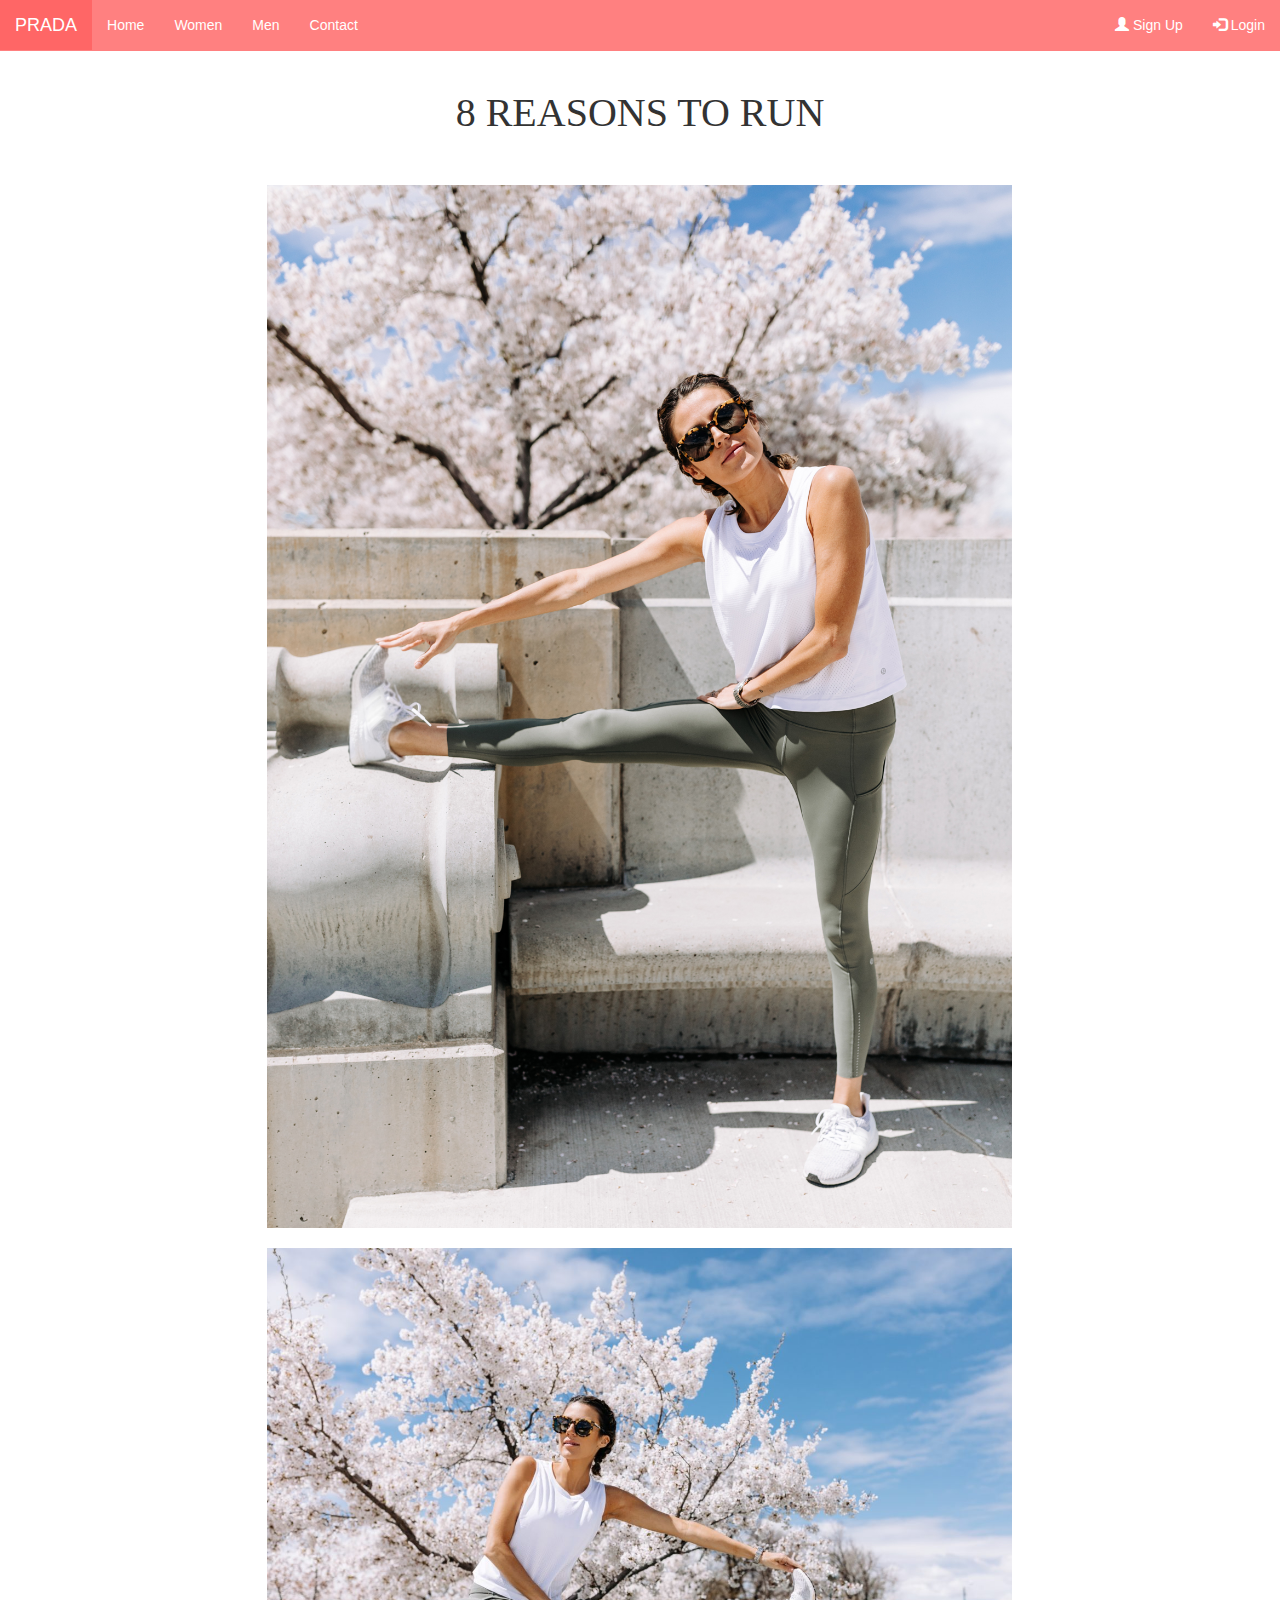
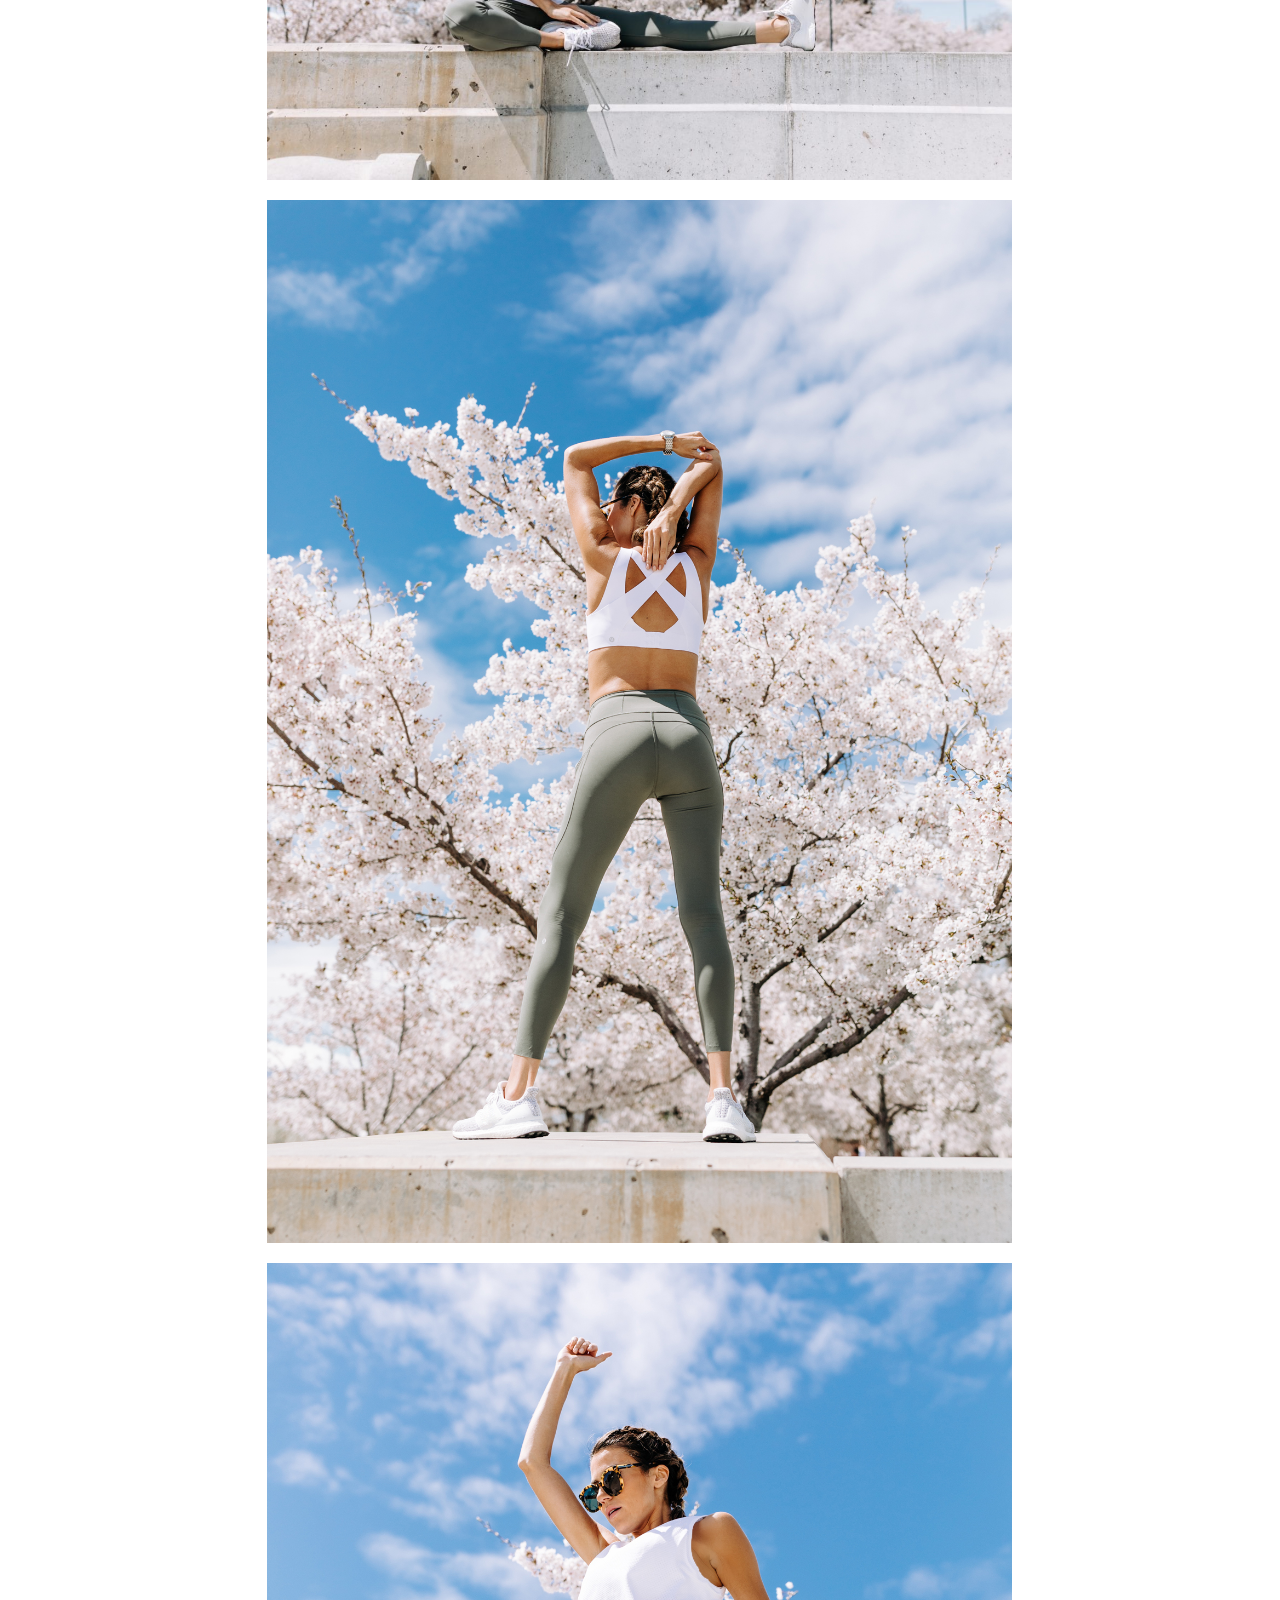
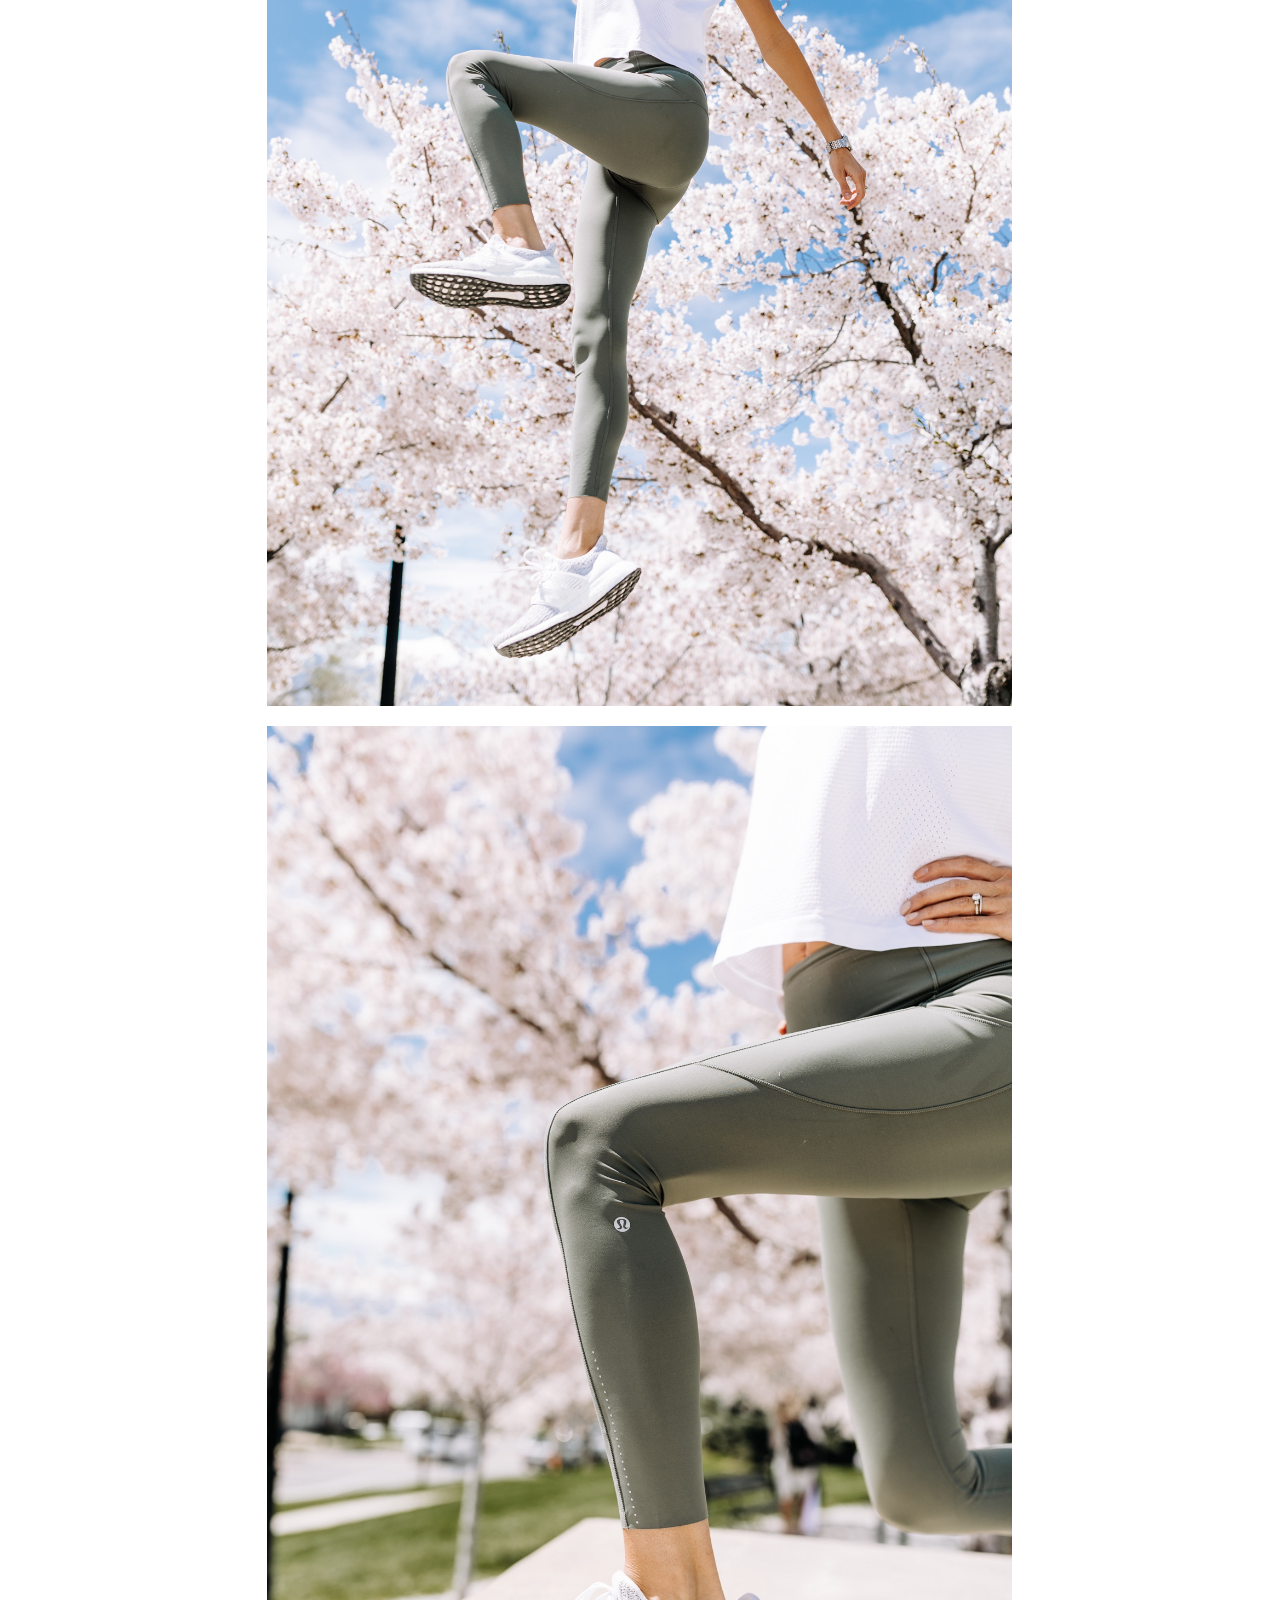
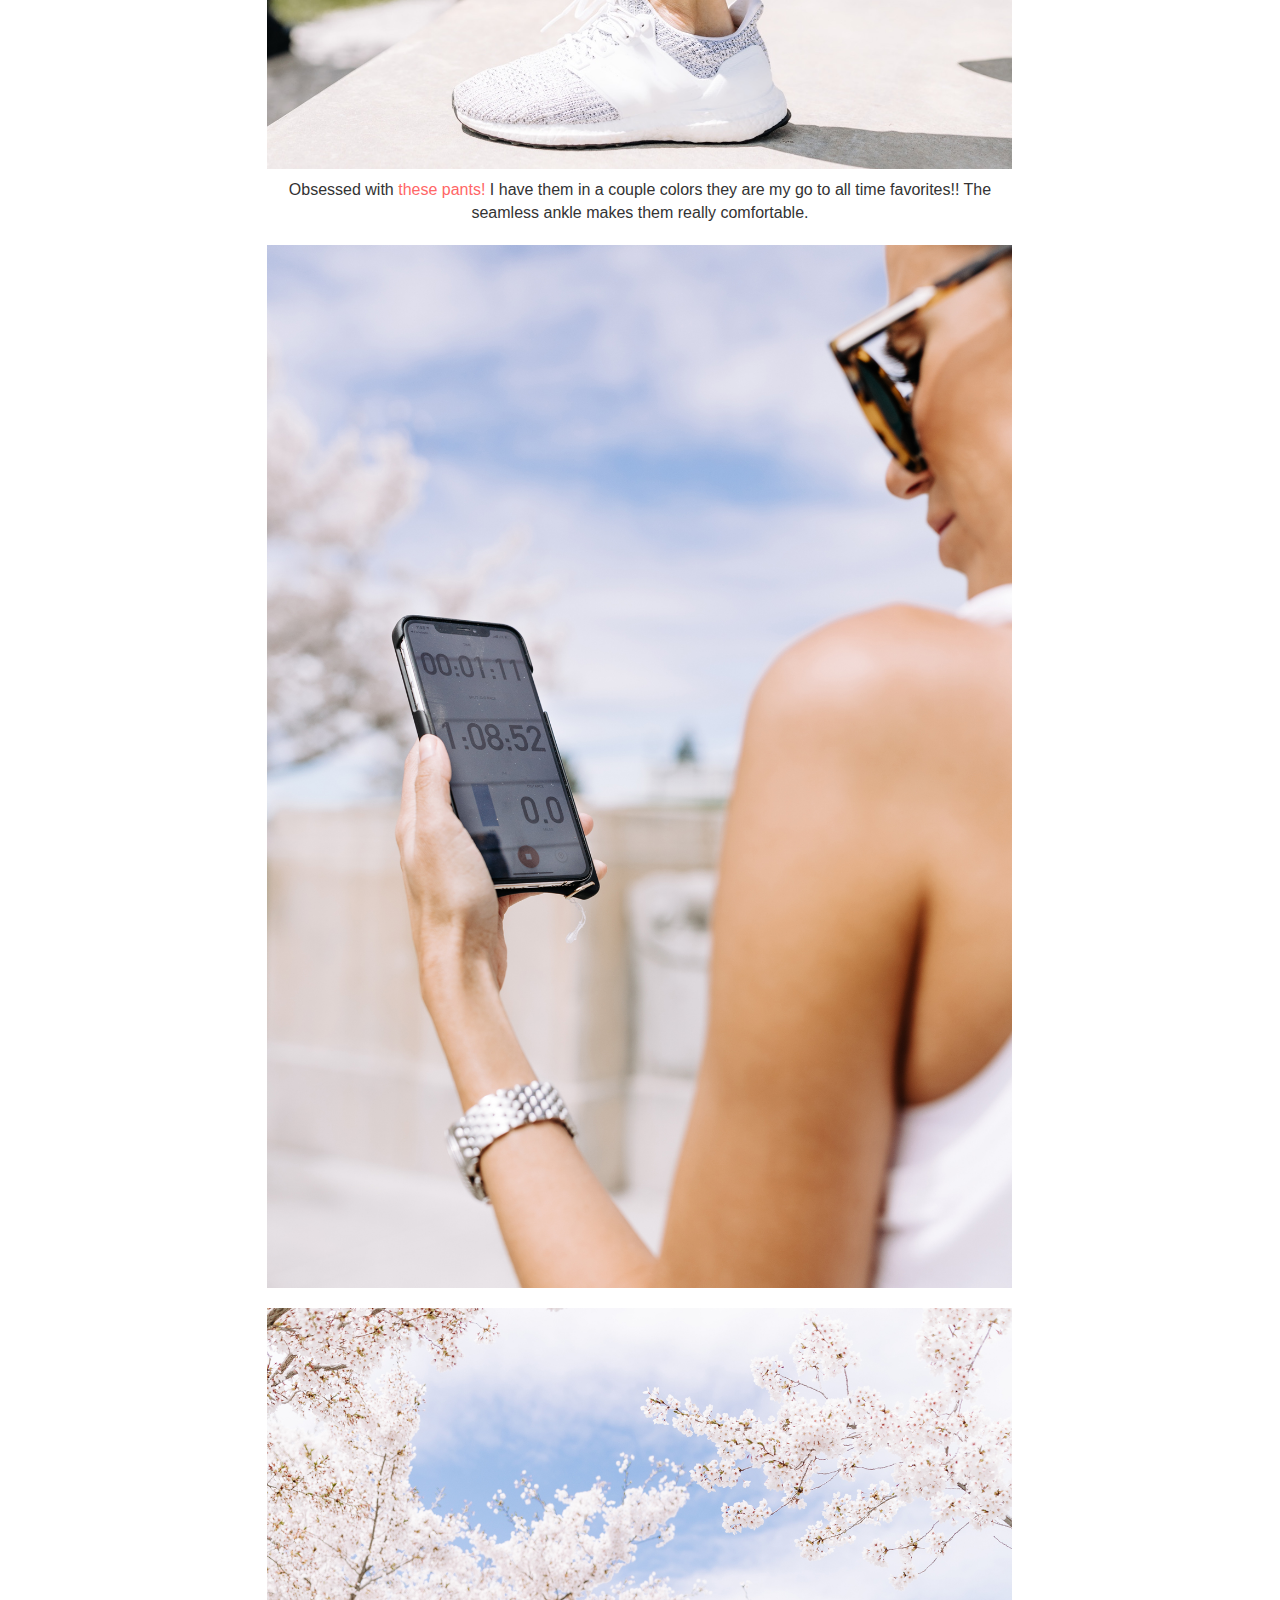
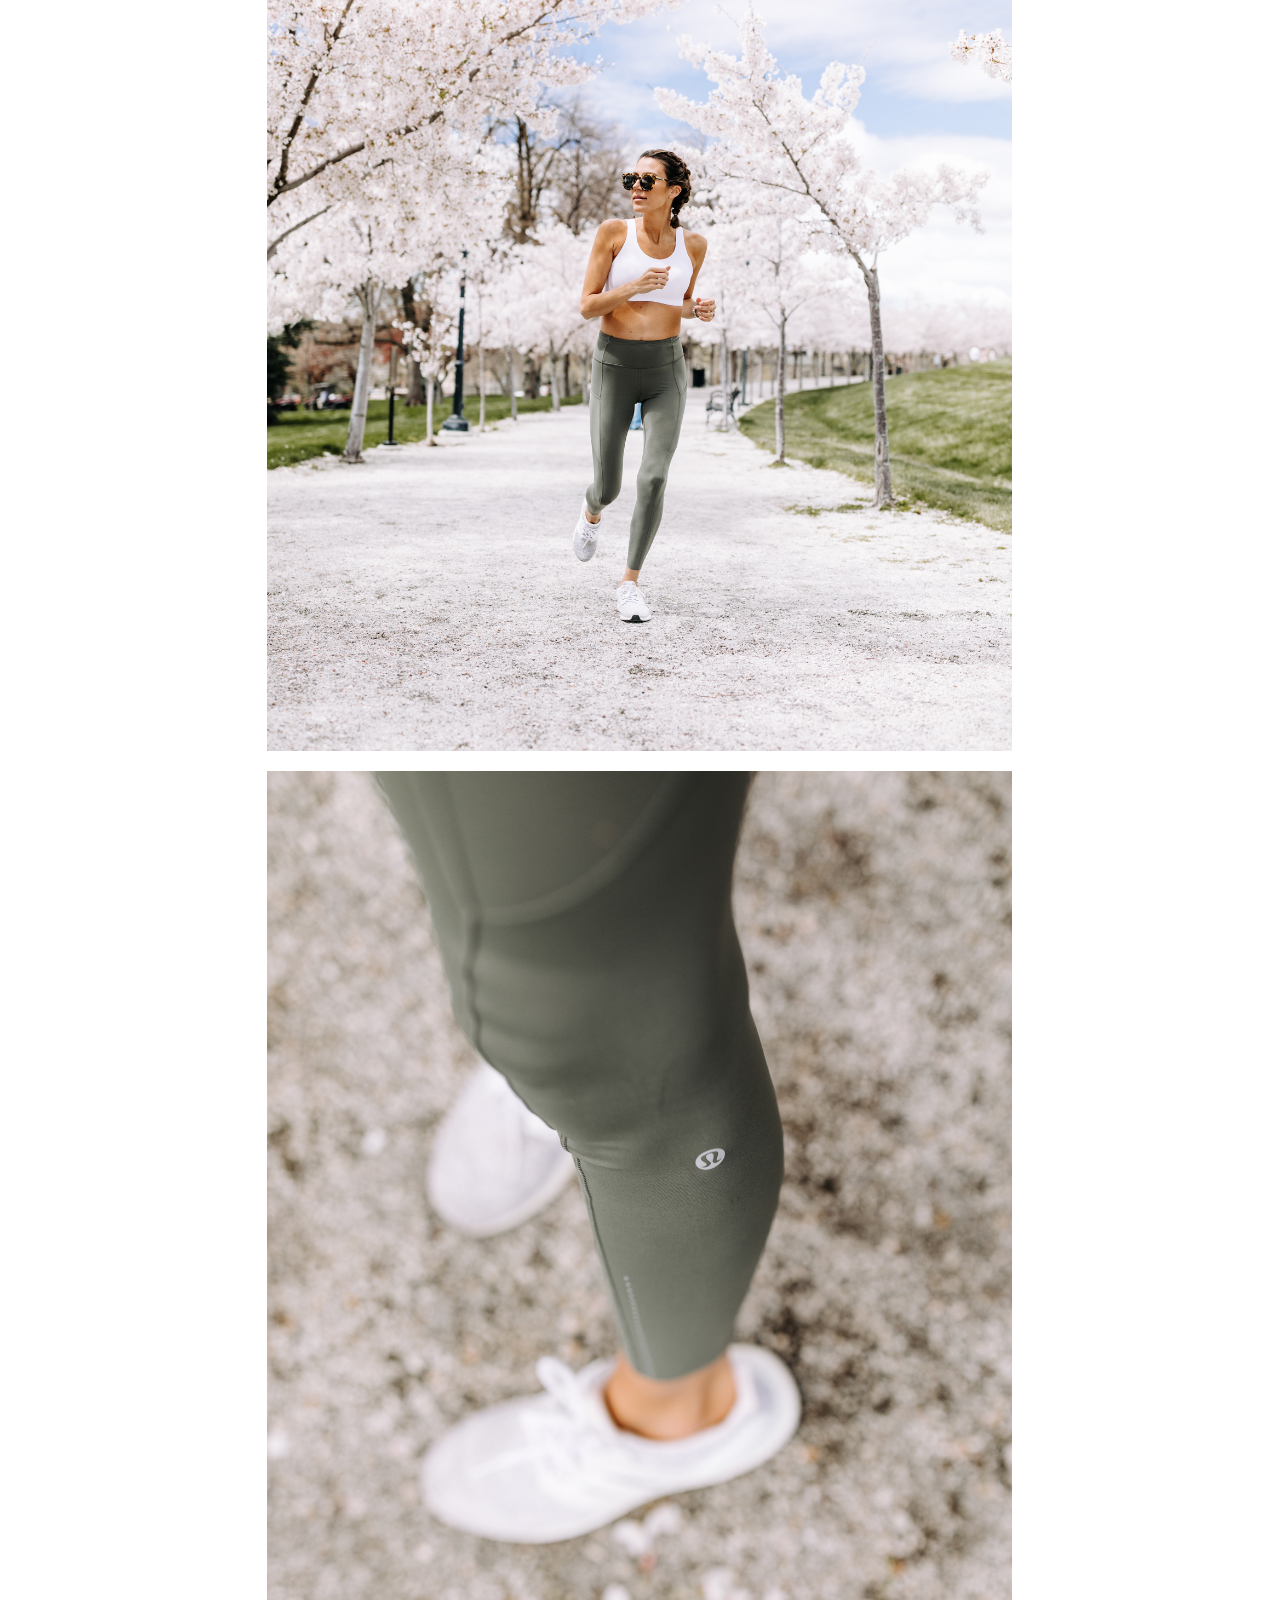
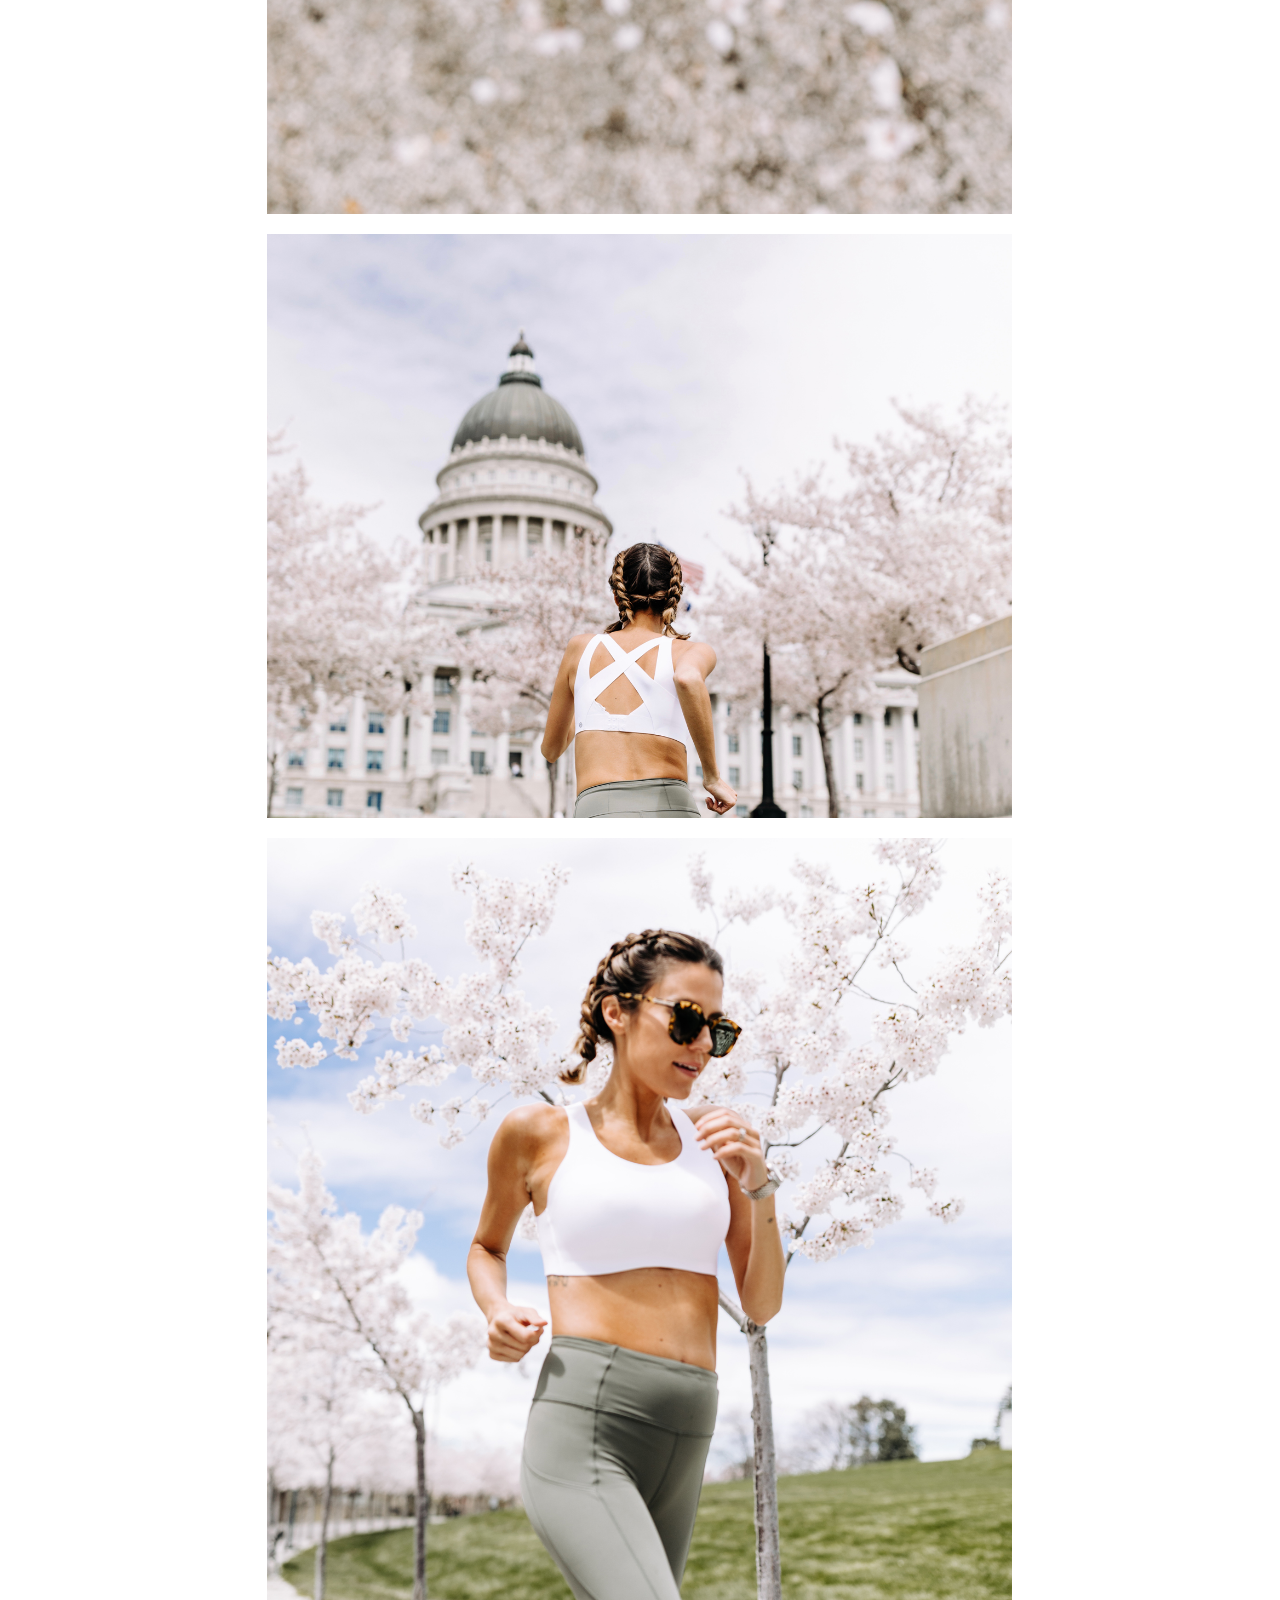
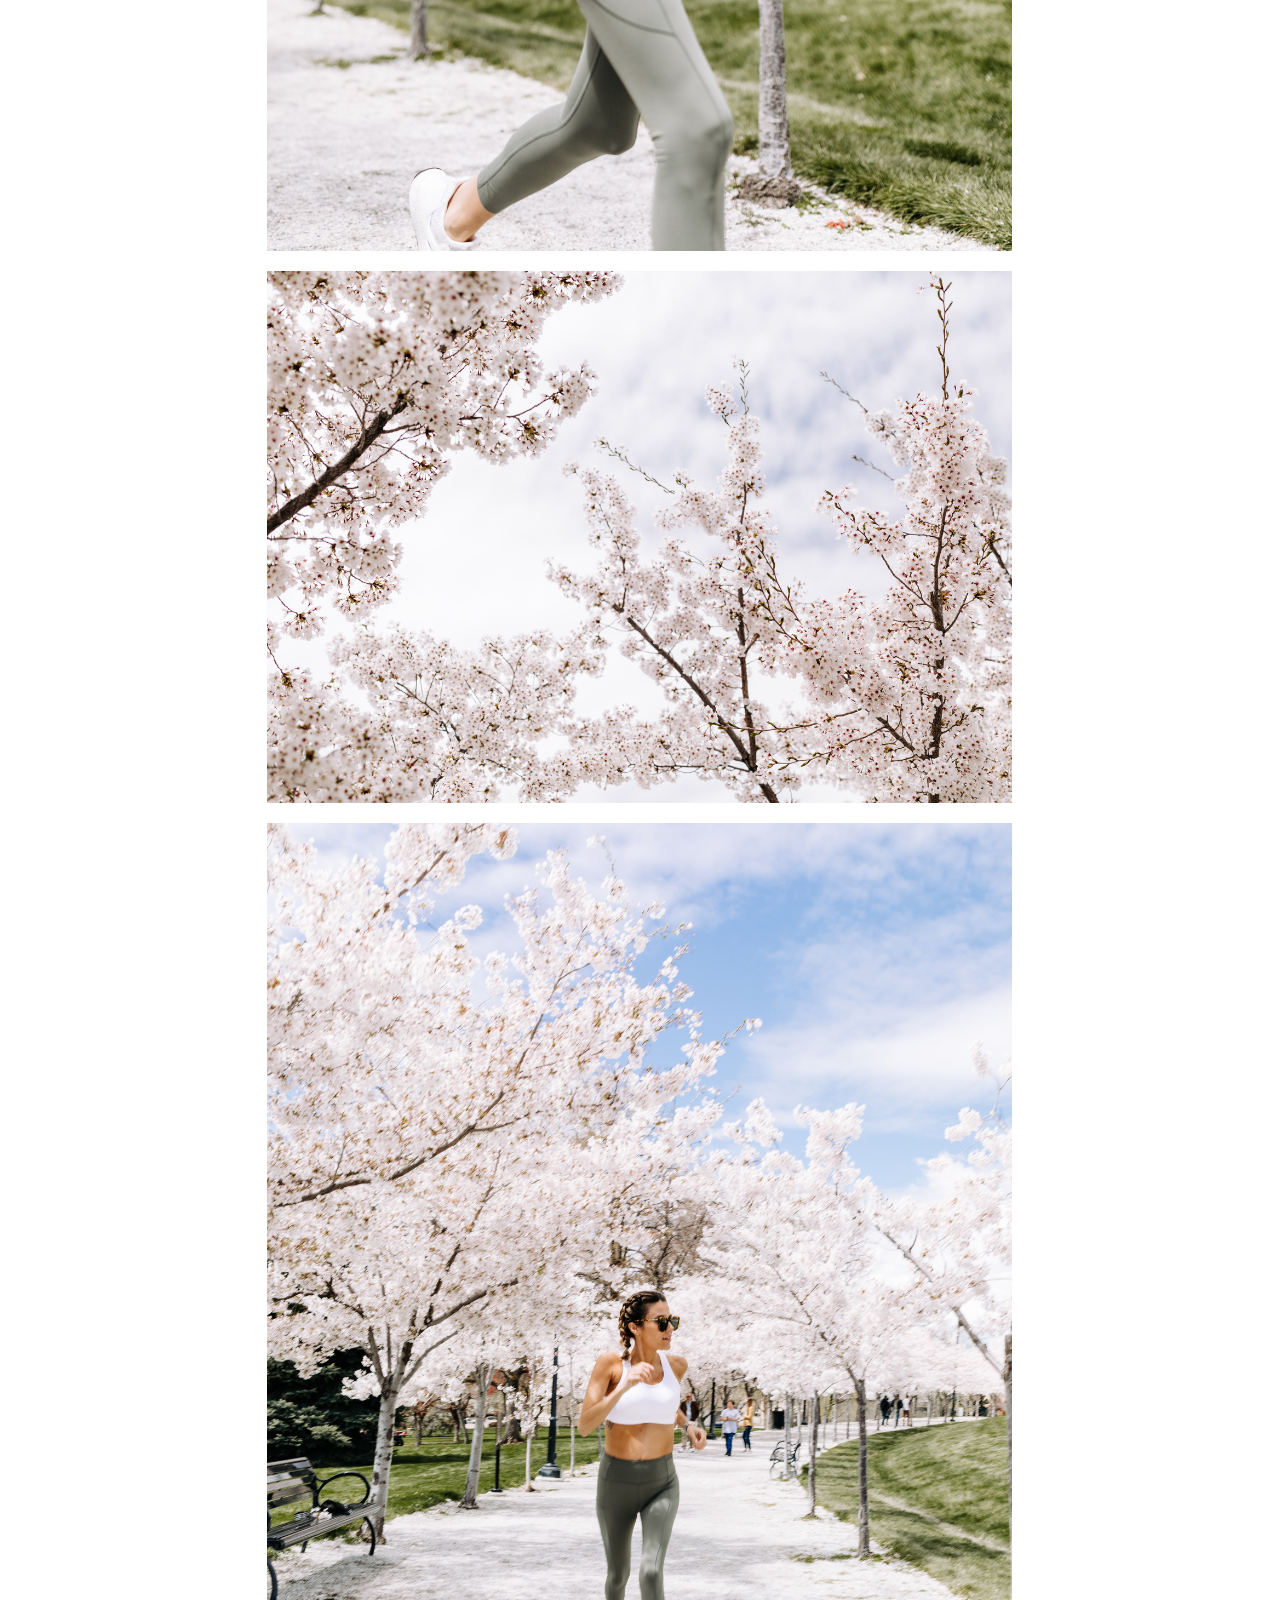
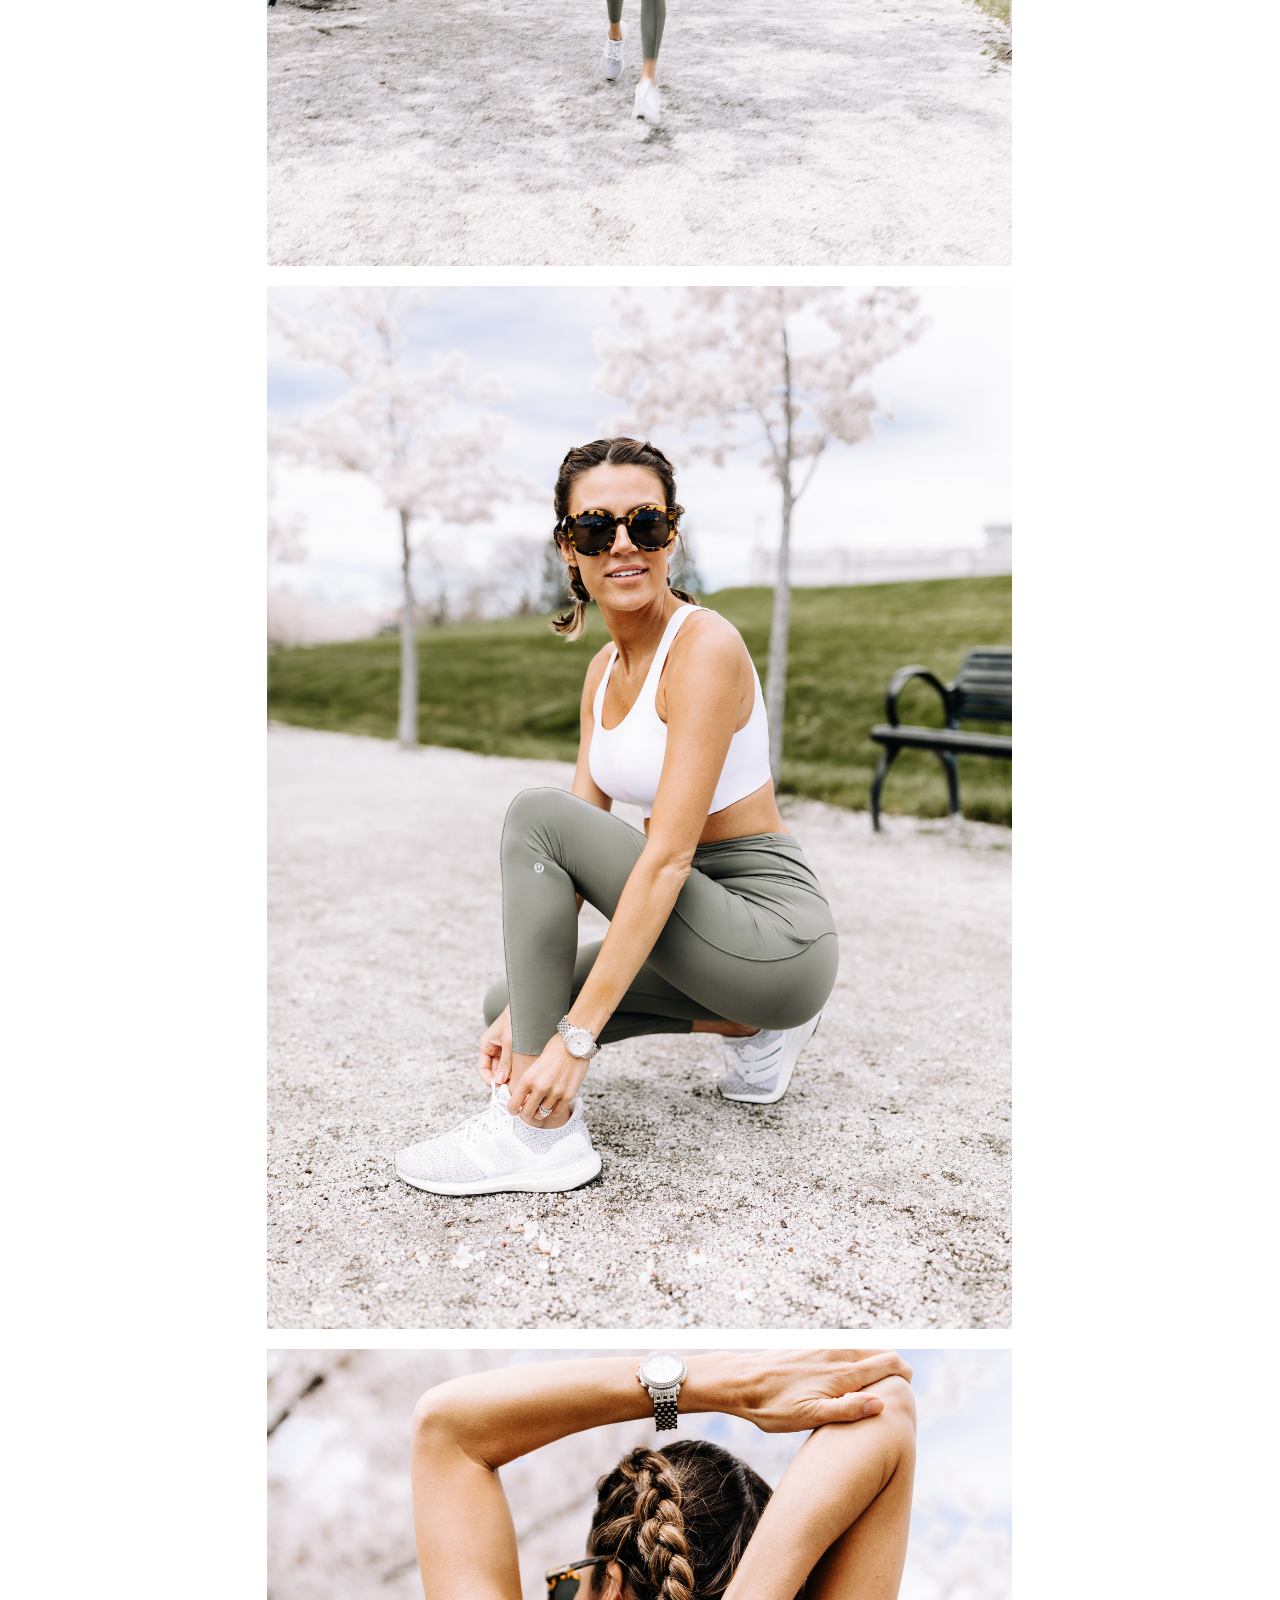
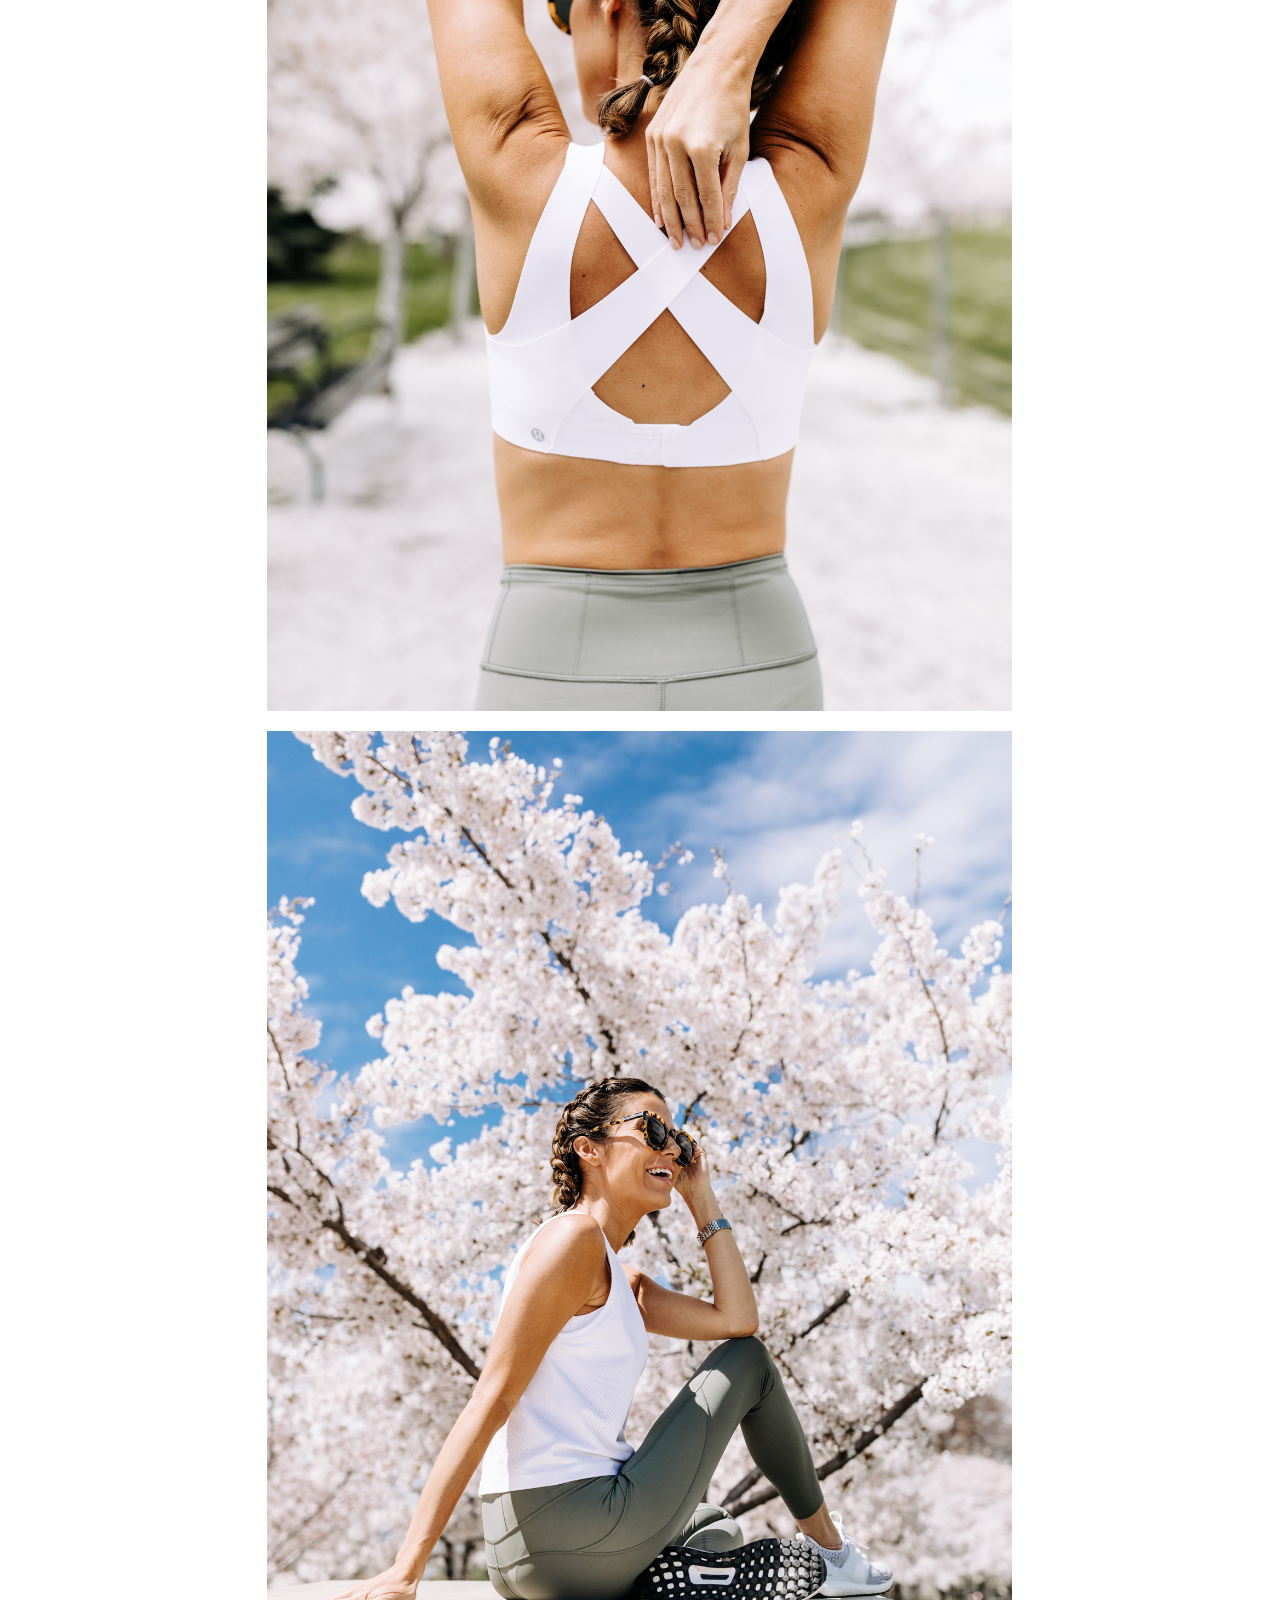
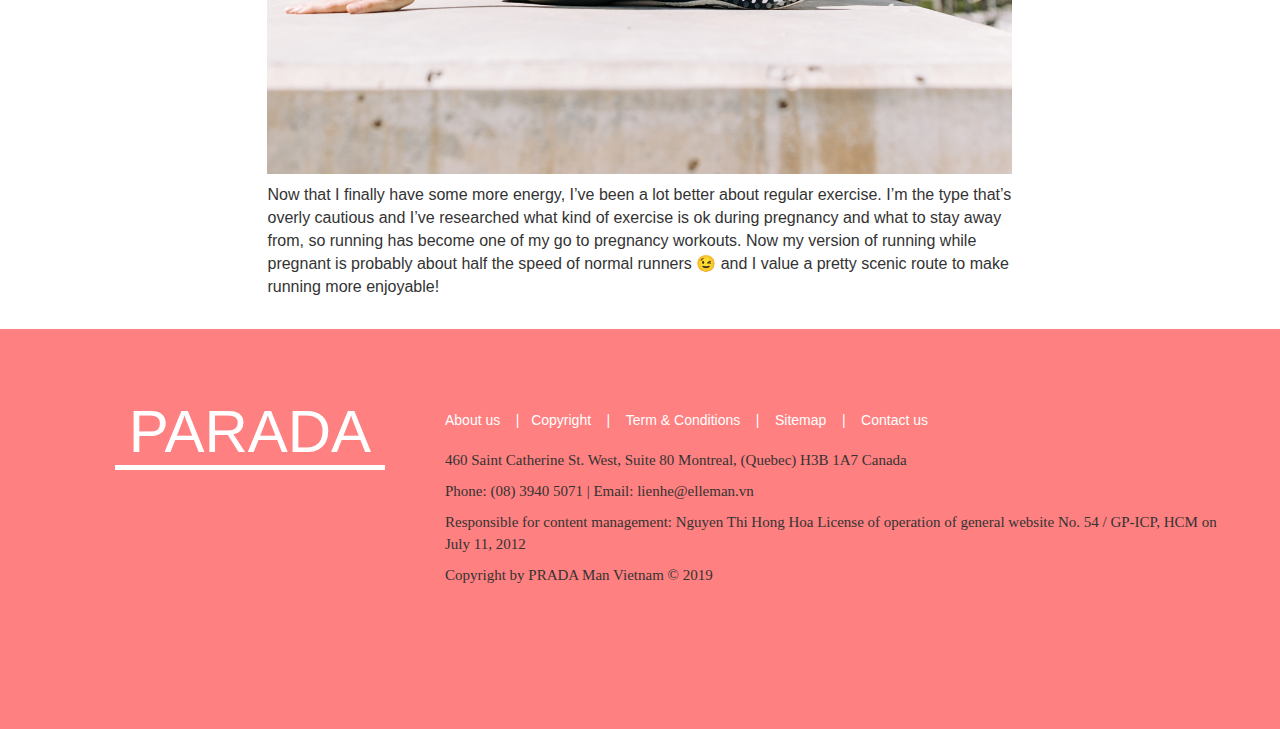
<file: HTML/t5.html>
<!DOCTYPE html>
<html>
    <head>
        <title>Women1</title>
        <link rel="stylesheet" href="https://maxcdn.bootstrapcdn.com/bootstrap/3.4.0/css/bootstrap.min.css">
        <script src="https://ajax.googleapis.com/ajax/libs/jquery/3.3.1/jquery.min.js"></script>
        <script src="https://maxcdn.bootstrapcdn.com/bootstrap/3.4.0/js/bootstrap.min.js"></script>
        <meta name="viewport" content="width=device-width, initial-scale=1.0">
        <style>
            body{
                width: 100%;
                height: auto;
            }
            #mau{
                color: white;
            }
            #mau:hover{
                background-color:#ff6666;
            }
            .main{
                width: 72%;
                margin: auto;
            }
            #h{
                font-size: 40px;
                text-align: center;
                font-family:Georgia, 'Times New Roman', Times, serif;
                padding: 30px 0;
            }
            #h:hover{
                color: #ff8080;
            }
            #img{
                width: 100%;
                margin: 10px 0;
            }
            p{
                font-family: -apple-system, BlinkMacSystemFont, 'Segoe UI', Roboto, Oxygen, Ubuntu, Cantarell, 'Open Sans', 'Helvetica Neue', sans-serif;
                font-size: 16px;
            }
            #sp{
                color: #ff6666;
            }
            #sp:hover{
                color: black;
            }
            footer{
                background-color: #ff8080;
                height: 400px;
                margin-top: 20px;
            }
            .ftrai{
                height: 200px;
                margin-top: 70px;
                text-align: center;
            }
            .ftrai h2{
                color: white;
                font-size: 60px;
                margin: 0 45px;
                border-bottom: 5px solid white;
                
            }
            .ftrai h2:hover{
                color: black;
            }
            .fphai{
                margin-top: 80px;
            }
            #p1:hover{
                color: #ffb3b3;
            }
            #ab{
                font-family: Calibri;
                font-size: 15px;
            }
        </style>
        <script language="javascript">
            function KiemTraDN() {
                var tendangnhap = document.getElementById("txtTenDN").value;
                var regular = /^[a-zA-Z][a-zA-Z0-9]{5,11}$/;
                if (tendangnhap.length < 6) {
                    document.getElementById("LoiDN").innerHTML = "Username 6 - 12 characters starting with the letter character";
                }
                if (regular.test(tendangnhap) == true) {
                    document.getElementById("LoiDN").innerHTML = "";
                    return true;
                }
                else {
                    document.getElementById("LoiDN").innerHTML = "Invalid username";
                    return false;
                }


            }
        function KTMK() {
            var mk = document.getElementById("txtpsw").value;
            var v = /^[a-zA-Z0-9]{8,20}$/;

            if (v.test(mk) == true) {
                document.getElementById("Loimk").innerHTML = "";
                return true;
            }
            else {
                document.getElementById("Loimk").innerHTML = "Enter 8 to 20 alphanumeric characters";
                return false;
            }
        }
        function KTMK1() {
            var mk = document.getElementById("txtpsw").value;
            var mk1 = document.getElementById("txtpsw2").value;
            if (mk == mk1) {
                document.getElementById("Loimk1").innerHTML = "";
                return true;
            }
            else {
                document.getElementById("Loimk1").innerHTML = "Incorrect";
                return false;
            }
        }
        function KTHoTen() {
            var mk = document.getElementById("txtHoTen").value;
            var re = /([A-Z][a-z])+(\s[A-Z][a-z]+)*/;
            if (re.test(mk)) {
                document.getElementById("Loiten").innerHTML = "";
                return true;
            }
            else {
                document.getElementById("Loiten").innerHTML = "Invalid name";
                return false;
            }
        }
        function KTSDT() {
            var sdt = document.getElementById("txtSDT").value;
            var reg = /[0-9]{9,15}/;
            if (reg.test(sdt)) {
                document.getElementById("Loisdt").innerHTML = "";
                return true;
            }
            else {
                document.getElementById("Loisdt").innerHTML = "Phone numbers 9 to 15 digits";
                return false;
            }
        }
        function KTNS() {
            var ns = new Date(document.getElementById("txtNgaySinh").value);
            var hientai = new Date();
            var d = hientai.getDate();
            var m = hientai.getMonth();
            var y = hientai.getFullYear();
            var ymd = y + "-" + (m + 1) + "-" + d;
            if (ns.length <= 0) {
                document.getElementById("Loins").innerHTML = "Please enter your date of birth!";
                return false;
            }
            if ((ns - hientai) >= 0) {
                document.getElementById("Loins").innerHTML = "The date of birth must be before the current date";
                return false
            }
            else {
                document.getElementById("Loins").innerHTML = "";
                return true;
            }


        }
        function KTDC() {
            var dc = document.getElementById("txtDiaChi").value;
            var reg = /^[a-zA-Z0-9]+((,|-)[a-zA-Z0-9])+$/;
            if (dc.length <= 0) {
                document.getElementById("Loidc").innerHTML = "Please enter your address!"
                return false;
            }
            else {
                if (reg.test(dc)) {
                    document.getElementById("Loidc").innerHTML = "";
                    return true;
                }
                else {
                    document.getElementById("Loidc").innerHTML = "Incorrect entry";
                    return false;

                }
            }
        }
        function DangKy() {
            if ((KTHoTen() == true) && (KiemTraDN() == true) && (KTMK() == true) && (KTMK1() == true) && (KTSDT() == true)&&(KTDC()==true)&&(KTNS()==true)) {
                alert("Success");
                $("#btnLogIn").show();
                return true;
            }
            else {
                alert("Invalid account information!");
                return false;
            }
        }
        function KTTenDN() {
            var ten = document.getElementById("txtUserName").value;
            var regular = /^[a-zA-Z0-9]+$/;
            if (regular.test(ten)) {
                document.getElementById("Loidn").innerHTML = "";
                return true;
            }
            else {
                document.getElementById("Loidn").innerHTML = "Invalid username";
                return false;
            }
        }
        function KTPW() {
            var mk = document.getElementById("txtPass").value;
            var v = /^[a-zA-Z0-9]{8,20}$/;
            if (v.test(mk)) {
                document.getElementById("Loidn").innerHTML = "";
                return true;
            }
            else {
                document.getElementById("Loidn").innerHTML = "Enter 8 to 20 alphanumeric characters";
                return false;
            }
        }
        function DangNhap() {
            if (KTTenDN() == true && KTPW() == true) {
                return true;
            }
            else {
                document.getElementById("Loidn").innerHTML = "Username or password is incorrect";
                return false;
            }
        }
        $(document).ready(function () {
            $("#btnLogIn").hide();



        });
        </script>
        

    </head>
    <body>
        <div class="modal fade" id="myModal" role="dialog">
            <div class="modal-dialog">

                <!-- Modal content-->
                <div class="modal-content">
                    <div class="modal-header">
                        <button type="button" class="close" data-dismiss="modal">&times;</button>
                        <h2 class="modal-title" style="color:#333;text-align:center;">Registration</h2>
                    </div>
                    <div class="modal-body">
                        <form class="form">
                            <div class="form-group">
                                <p>UserName</p>
                                <input type="text" id="txtTenDN" required class="form-control" onchange="KiemTraDN();" style="background:none;" /><span id="LoiDN" style="color:red">*</span>
                            </div>
                            <div class="form-group">
                                <p>Password</p>
                                <input type="password" id="txtpsw" required class="form-control" onchange="KTMK();" style="background:none;" /><span id="Loimk" style="color:red">*</span>
                            </div>
                            <div class="form-group">
                                <p>Repeat password</p>
                                <input type="password" id="txtpsw2" required class="form-control" onchange="KTMK1();" style="background:none;" /><span id="Loimk1" style="color:red">*</span>
                            </div>
                            <div class="form-group">
                                <p>FullName</p>
                                <input type="text" id="txtHoTen" required class="form-control" onchange="KTHoTen();" style="background:none;" /><span id="Loiten" style="color:red">*</span>
                            </div>
                            <div class="form-group">
                                <p>Birthdate</p>
                                <input type="date" id="txtNgaySinh" onblur="KTNS();" required class="form-control" style="background:none;" /><span id="Loins" style="color:red">*</span>
                            </div>
                            <div class="form-group">
                                <p>Sex</p>
                                <input type="radio" name="rad1" value="nam" checked="checked" />Male
                                <input type="radio" name="rad1" value="nu" />Female<br />
                            </div>
                            <div class="form-group">
                                <p>Phone number</p>
                                <input type="text" id="txtSDT" required class="form-control" style="background:none;" /><span id="Loisdt" style="color:red">*</span>
                            </div>
                            <div class="form-group">
                                <p>Address</p>
                                <input type="text" id="txtDiaChi" required class="form-control" onblur="KTDC();" style="background:none;" /><span id="Loidc" style="color:red">*</span>
                                <br /><br />
                                <button type="button" class="btn btn-info btn-lg" onclick="DangKy();">SignUp</button>
                                <button type="button" class="btn btn-info btn-lg" id="btnLogIn" data-toggle="modal" data-target="#LogIn">LogIn Now</button>
                            </div>


                        </form>
                    </div>
                    <div class="modal-footer">

                        <button type="button" class="btn btn-default" data-dismiss="modal">Close</button>
                    </div>
                </div>

            </div>
        </div>
        <div class="modal fade" id="LogIn" role="dialog">
            <div class="modal-dialog">
                <div class="modal-content">
                    <div class="modal-header">
                        <button type="button" class="close" data-dismiss="modal">&times;</button>
                        <h2 class="modal-title" style="color:blue;text-align:center;">Log In</h2>
                    </div>
                    <div class="modal-body">
                        <form class="form">
                            <div class="form-group">
                                <p>UserName</p>
                                <input type="text" id="txtUserName" required class="form-control" onblur="KTTenDN();" /><span></span>
                            </div>
                            <div class="form-group">
                                <p>Password</p>
                                <input type="password" id="txtPass" required class="form-control" onblur="KTPW();" /><span id="Loidn" style="color:red"></span>
                            </div><br />
                            <h3 style="text-align:center;"><a href="#">Forgot password?</a></h3>
                            <button type="button" class="btn btn-info btn-lg" onclick="DangNhap();" style="width:100%;">Sign In</button>
                        </form>
                    </div>
                </div>
            </div>
        </div>
        
        <div class="container-fluid">
            <div class="row">
                <div class="col-md-12">
                        <nav class="navbar navbar-fixed-top" style="background-color:#ff8080">
                                <div class="container-fluid">
                                    <div class="navbar-header">
                                        <a class="navbar-brand" href="../index.html" id="mau">PRADA</a>
                                    </div>
                                        <ul class="nav navbar-nav">
                                            <li class="active"><a href="../index.html" id="mau">Home</a></li>
                                            <li><a href="women.html" id="mau">Women</a></li>
                                            <li><a href="men.html"id="mau">Men</a></li>
                                            <li><a href="contact.html"id="mau">Contact</a></li>
                                        </ul>
                                        <ul class="nav navbar-nav navbar-right">
                                            <li><a href="#" id="mau" data-toggle="modal" data-target="#myModal"><span class="glyphicon glyphicon-user"></span> Sign Up</a></li>
                                            <li><a href="#" id="mau" data-toggle="modal" data-target="#LogIn" ><span class="glyphicon glyphicon-log-in"></span> Login</a></li>
                                        </ul>
                                    </div>
                        </nav>
                </div>
            </div>
        <div class="main">
            <div class="row" style="margin-top: 40px;">
                <div class="col-md-1">

                </div>
                <div class="col-md-10">
                    <h1 id="h">8 REASONS TO RUN</h1>
                    <img src="../Images/women/x1.jpg" alt="" id="img">
                    <img src="../Images/women/x2.jpg" alt="" id="img">
                    <img src="../Images/women/x3.jpg" alt="" id="img">
                    <img src="../Images/women/x4.jpg" alt="" id="img">
                    <img src="../Images/women/x5.jpg" alt="" id="img">
                     
                    <p style="text-align: center;">Obsessed with <span id="sp">these pants!</span> I have them in a couple colors they are my go to all time favorites!! The seamless ankle makes them really comfortable.</p>
                    <img src="../Images/women/x6.jpg" alt="" id="img">
                    <img src="../Images/women/x7.jpg" alt="" id="img">
                    <img src="../Images/women/x8.jpg" alt="" id="img">
                    <img src="../Images/women/x9.jpg" alt="" id="img">
                    <img src="../Images/women/x10.jpg" alt="" id="img">
                    <img src="../Images/women/x11.jpg" alt="" id="img">
                    <img src="../Images/women/x12.jpg" alt="" id="img">
                    <img src="../Images/women/x13.jpg" alt="" id="img">
                    <img src="../Images/women/x14.jpg" alt="" id="img">
                    <img src="../Images/women/x15.jpg" alt="" id="img">
                    <p>Now that I finally have some more energy, I’ve been a lot better about regular exercise. I’m the type that’s overly cautious and I’ve researched what kind of exercise is ok during pregnancy and what to stay away from, so running has become one of my go to pregnancy workouts. Now my version of running while pregnant is probably about half the speed of normal runners 😉 and I value a pretty scenic route to make running more enjoyable!</p>
                </div>  
                <div class="col-md-1"></div>
            </div>       
        </div>
        
        </div>
        <footer class="container-fluid">
                <div class="container">
                        <div class="row">
                                <div class="col-md-4 ftrai">
                                    <h2>PARADA</h2>
                            
                                </div>
                                <div class="col-md-8 fphai"></div>
                                <li style="list-style-type: none; color: white;"><span id="p1">About us</span>&nbsp;&nbsp;&nbsp;&nbsp;&#124;&nbsp;&nbsp;&nbsp;<span id="p1">Copyright</span>&nbsp;&nbsp;&nbsp;&nbsp;&#124;&nbsp;&nbsp;&nbsp;&nbsp;<span id="p1">Term & Conditions</span>&nbsp;&nbsp;&nbsp;&nbsp;&#124;&nbsp;&nbsp;&nbsp;&nbsp;<span id="p1">Sitemap</span>&nbsp;&nbsp;&nbsp;&nbsp;&#124;&nbsp;&nbsp;&nbsp;&nbsp;<span id="p1">Contact us</span></li><br>
                                <p id="ab">460 Saint Catherine St. West, Suite 80 Montreal, (Quebec) H3B 1A7 Canada</p>
                                <p id="ab">Phone: (08) 3940 5071 | Email: lienhe@elleman.vn</p>
                                <p id="ab">Responsible for content management: Nguyen Thi Hong Hoa License of operation of general website No. 54 / GP-ICP, HCM on July 11, 2012</p>
                                <p id="ab"> Copyright by PRADA Man Vietnam © 2019</p>
                            </div>
                </div>
            </footer> 
        
    </body>
</html>
</file>
